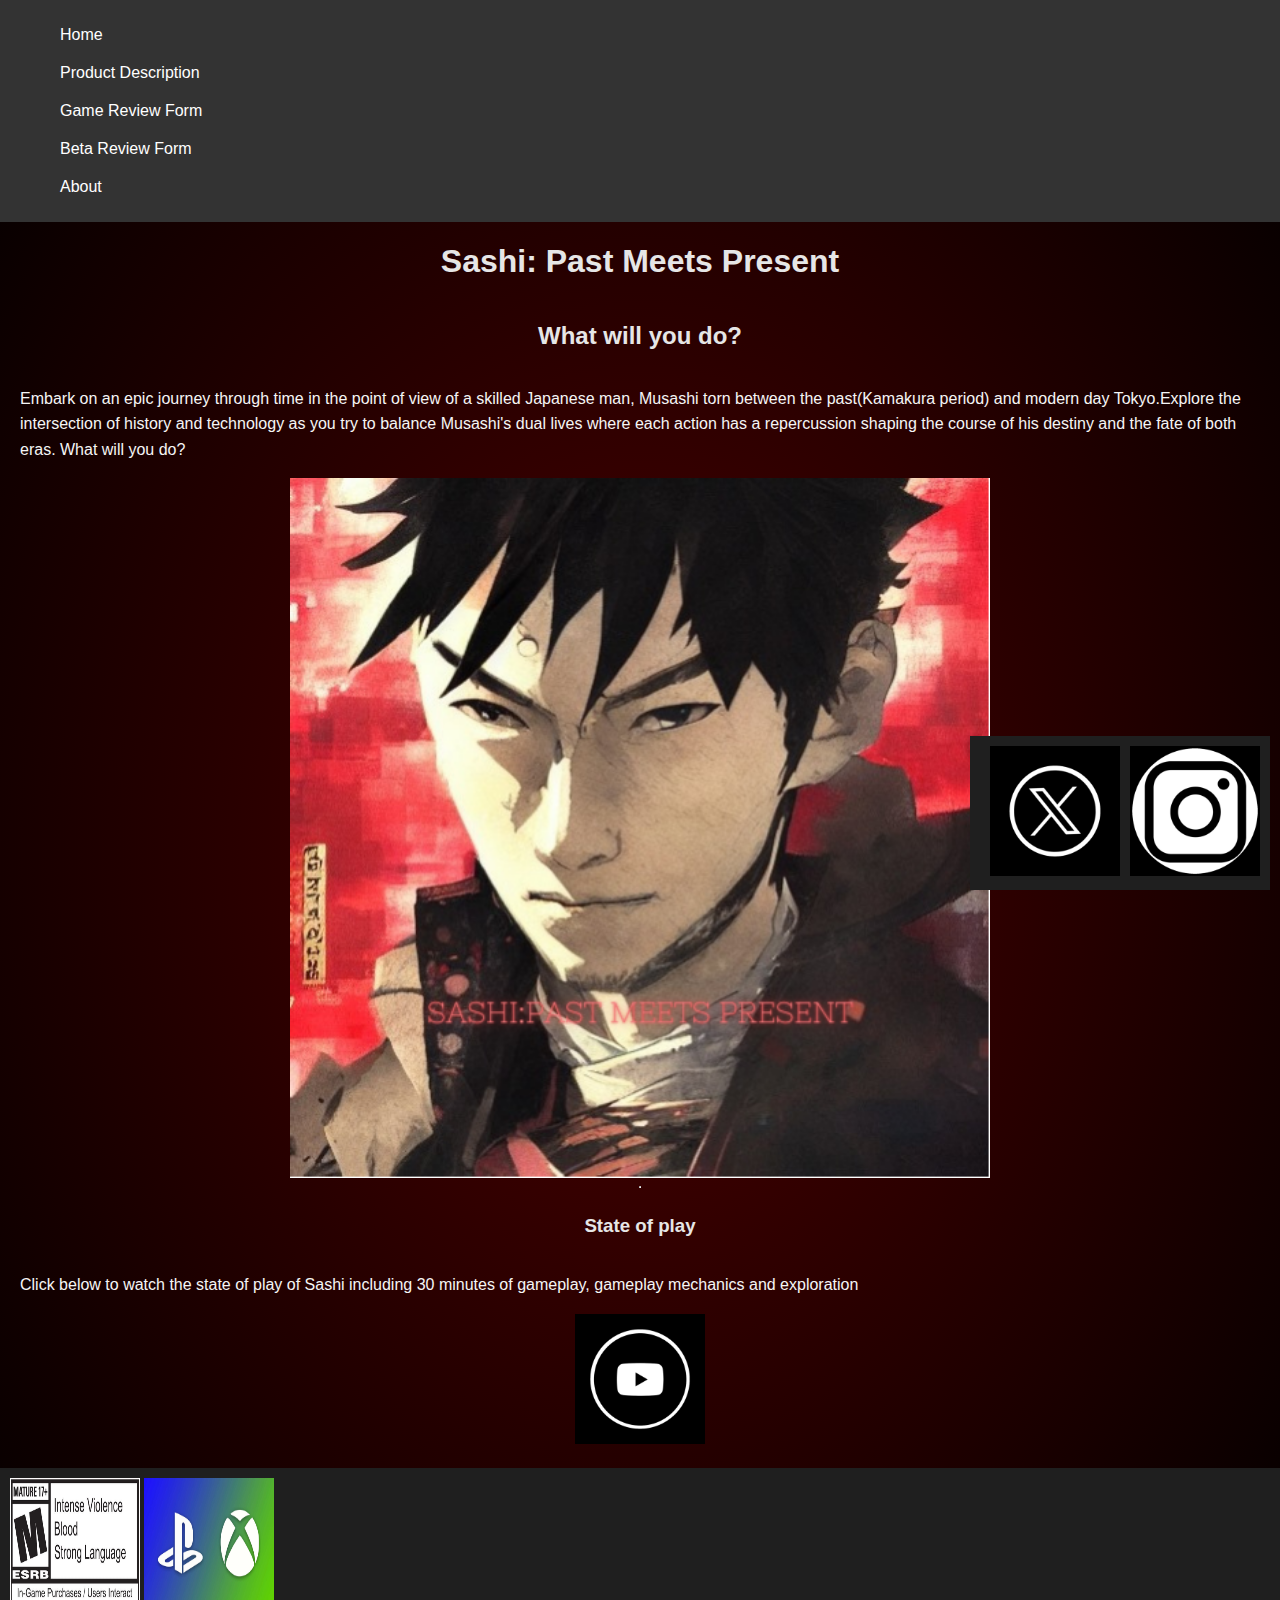
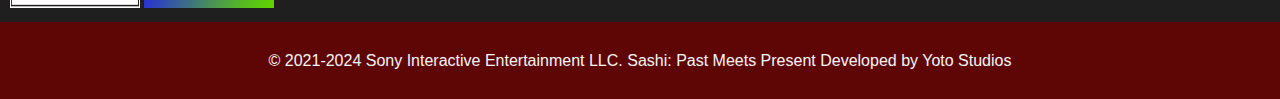
<file: Web Assignment/index.html>
<!DOCTYPE html>
<html lang="en">
<head>
    <meta charset="UTF-8">
    <meta name="viewport" content="width=device-width, initial-scale=1.0">
    <title>Ian Kiprono CIT-227-078/2022</title>
    <link rel="stylesheet" href="index.css">
</head>
<body>
    <nav>
        <ul>
            <li><a href="index.html">Home</a></li>
            <li><a href="product.html">Product Description</a></li>
            <li><a href="enquiry.html">Game Review Form</a></li>
            <li><a href="beta.html">Beta Review Form</a></li>
            <li><a href="about.html">About</a></li>
        </ul>
    </nav>

    <h1>Sashi: Past Meets Present</h1>
    <h2>What will you do?</h2>
    <p>Embark on an epic journey through time in the point of view of a skilled Japanese man, Musashi torn between the past(Kamakura period) and modern day Tokyo.Explore the intersection of history and technology as you try to balance Musashi's dual lives where each action has a repercussion shaping the course of his destiny and the fate of both eras. What will you do?</p>
    <div class="sashi">
        <img src="SASHIPAST MEETS PRESENT.png" height="700" width="700">
        </div>
    <hr>
    <h3>State of play</h3>
    <p>Click below to watch the state of play of Sashi including 30 minutes of gameplay, gameplay mechanics and exploration</p>
    <div class="rotate">
        <a href="">
            <img src="UTUBE.jpg" width="130" height="130">
        </a>
    </div>

    <div class="logo-container">
        <a href="http://">
            <img src="XI.jpg" width="130" height="130">
        </a>
        <a href="http://">
            <img src="GI.jpg" width="130" height="130">
        </a>
    </div>

    <div class="esrb-logo">
        <img src="ESRB.jpg" width="130" height="130">
        <img src="PSXbox.jpg" width="130" height="130">
    </div>

    <footer>
        <p>&copy; 2021-2024 Sony Interactive Entertainment LLC. Sashi: Past Meets Present Developed by Yoto Studios</p>
    </footer>
</body>
</html>
</file>
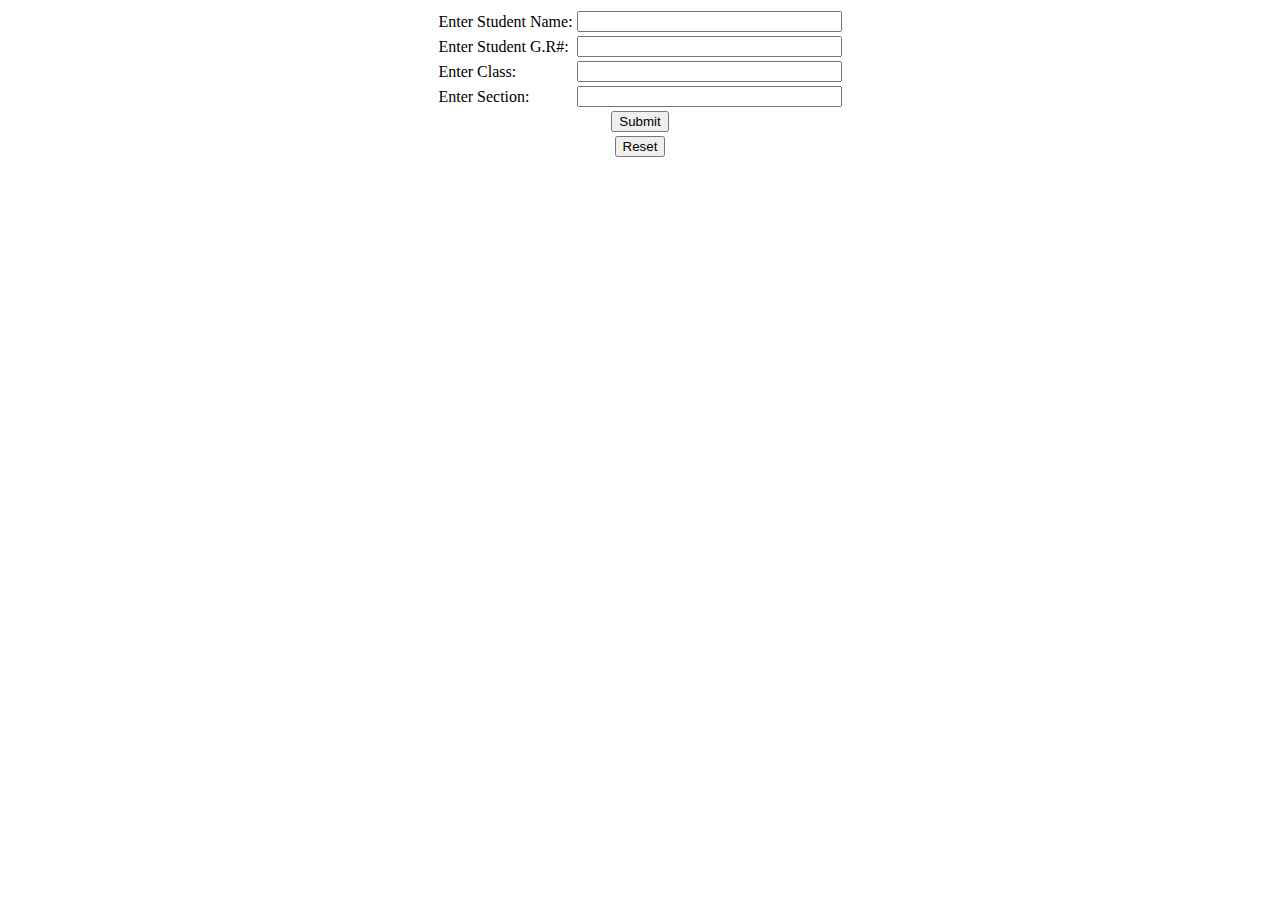
<file: PHP ASSIGNMENTS/Chapter4Q1Q2Q3GET.HTML>
<!DOCTYPE html>
<html lang="en">
<head>
    <meta charset="UTF-8">
    <meta name="viewport" content="width=device-width, initial-scale=1.0">
    <title>Form</title>
</head>
<body>
    <div align="center">
        <form action="CH41GET.php" method="get" target="_blank">
            <table>
                <tr>
                    <td><label for="name">Enter Student Name:</label></td>
                    <td><input type="text" id="name" name="name" size="30"></td>
                </tr>
                <tr>
                    <td><label for="gr">Enter Student G.R#:</label></td>
                    <td><input type="text" id="gr" name="gr" size="30"></td>
                </tr>
                <tr>
                    <td><label for="class">Enter Class:</label></td>
                    <td><input type="text" id="class" name="class" size="30"></td>
                </tr>
                <tr>
                    <td><label for="section">Enter Section:</label></td>
                    <td><input type="text" id="section" name="section" size="30"></td>
                </tr>
                <tr>
                    <td colspan="2" align="center">
                        <input type="submit" value="Submit">
                    </td>
                </tr>
                <tr>
                    <td colspan="2" align="center">
                        <input type="reset" value="Reset">
                    </td>
                </tr>
            </table>
        </form>
    </div>
</body>
</html>
</file>
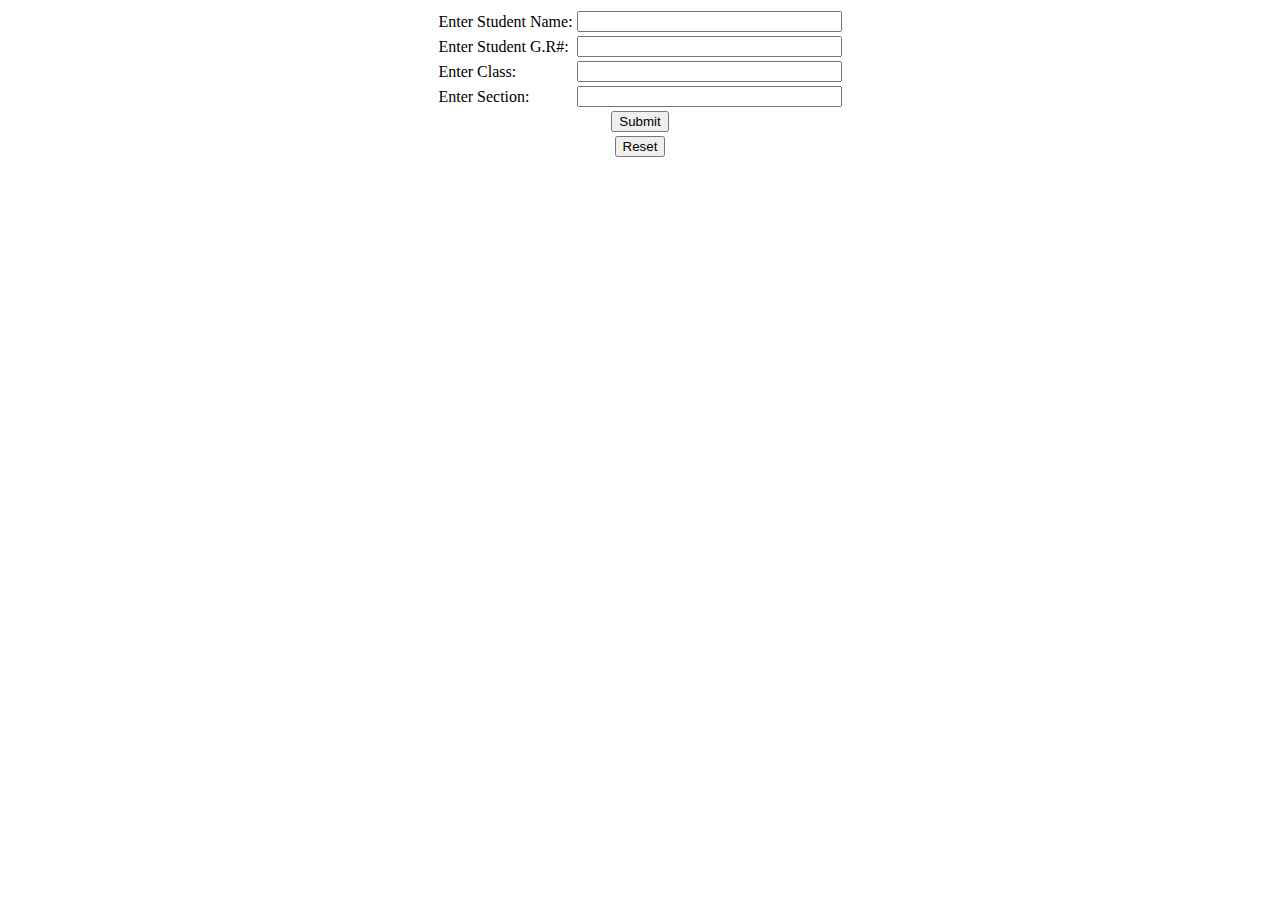
<file: PHP ASSIGNMENTS/Chapter4Q1Q2Q3POST.html>
<!DOCTYPE html>
<html lang="en">
<head>
    <meta charset="UTF-8">
    <meta name="viewport" content="width=device-width, initial-scale=1.0">
    <title>Form</title>
</head>
<body>
    <div align="center">
        <form action="CH41POST.php" method="post" target="_blank">
            <table>
                <tr>
                    <td><label for="name">Enter Student Name:</label></td>
                    <td><input type="text" id="name" name="name" size="30"></td>
                </tr>
                <tr>
                    <td><label for="gr">Enter Student G.R#:</label></td>
                    <td><input type="text" id="gr" name="gr" size="30"></td>
                </tr>
                <tr>
                    <td><label for="class">Enter Class:</label></td>
                    <td><input type="text" id="class" name="class" size="30"></td>
                </tr>
                <tr>
                    <td><label for="section">Enter Section:</label></td>
                    <td><input type="text" id="section" name="section" size="30"></td>
                </tr>
                <tr>
                    <td colspan="2" align="center">
                        <input type="submit" value="Submit">
                    </td>
                </tr>
                <tr>
                    <td colspan="2" align="center">
                        <input type="reset" value="Reset">
                    </td>
                </tr>
            </table>
        </form>
    </div>
</body>
</html>
</file>
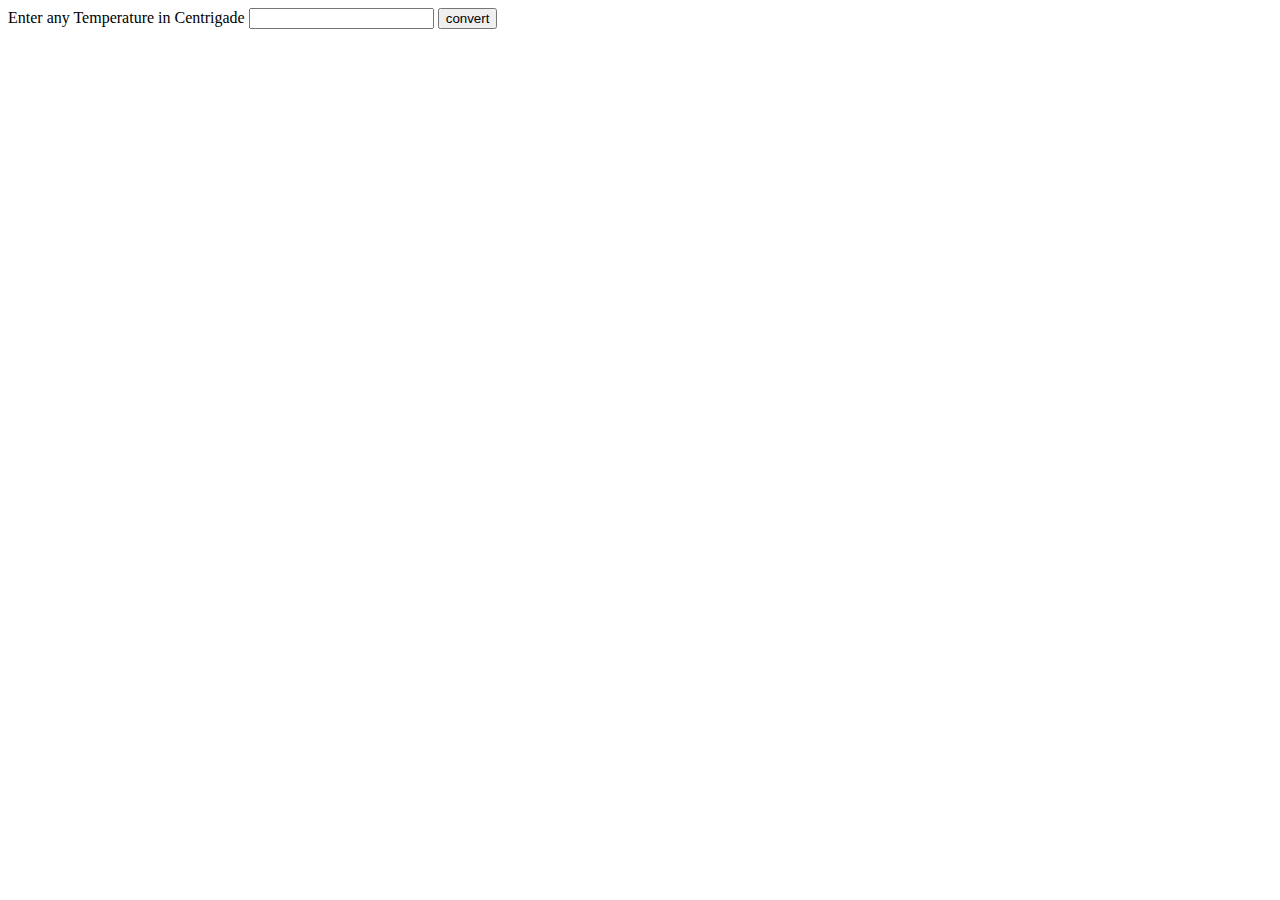
<file: PHP ASSIGNMENTS/Chapter5Q3.html>
<!DOCTYPE html>
<html lang="en">
<head>
    <meta charset="UTF-8">
    <meta name="viewport" content="width=device-width, initial-scale=1.0">
    <title>TEMPERATURE INPUT</title>
</head>
<body>
<form method="post">
    <label for="celcius">Enter any Temperature in Centrigade</label>
    <input type="number" name="celcius" id="celcius" size="20" required>
    <input type="submit" value="convert">
</form>
</body>
</html
</file>
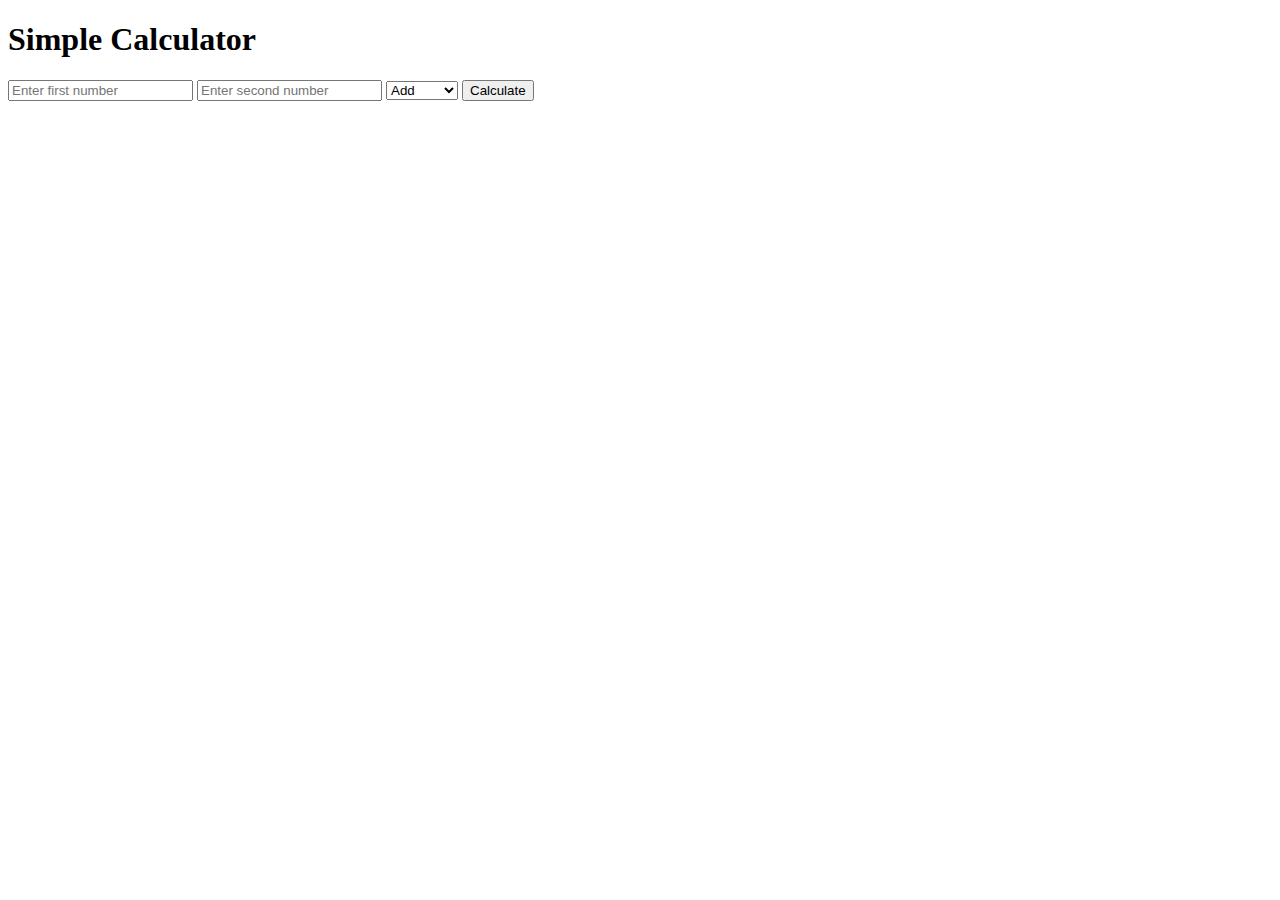
<file: PHP ASSIGNMENTS/Chapter6Q1.html>
<!DOCTYPE html>
<html lang="en">
<head>
    <meta charset="UTF-8">
    <meta name="viewport" content="width=device-width, initial-scale=1.0">
    <title>Simple Calculator</title>
</head>
<body>
    <h1>Simple Calculator</h1>
    <form method="post" action="Chapter6Q1.php">
        <input type="number" name="num1" placeholder="Enter first number" required>
        <input type="number" name="num2" placeholder="Enter second number" required>
        <select name="operation" required>
            <option value="add">Add</option>
            <option value="subtract">Subtract</option>
            <option value="multiply">Multiply</option>
            <option value="divide">Divide</option>
        </select>
        <button type="submit">Calculate</button>
    </form>
    </body>
    </html>
</file>
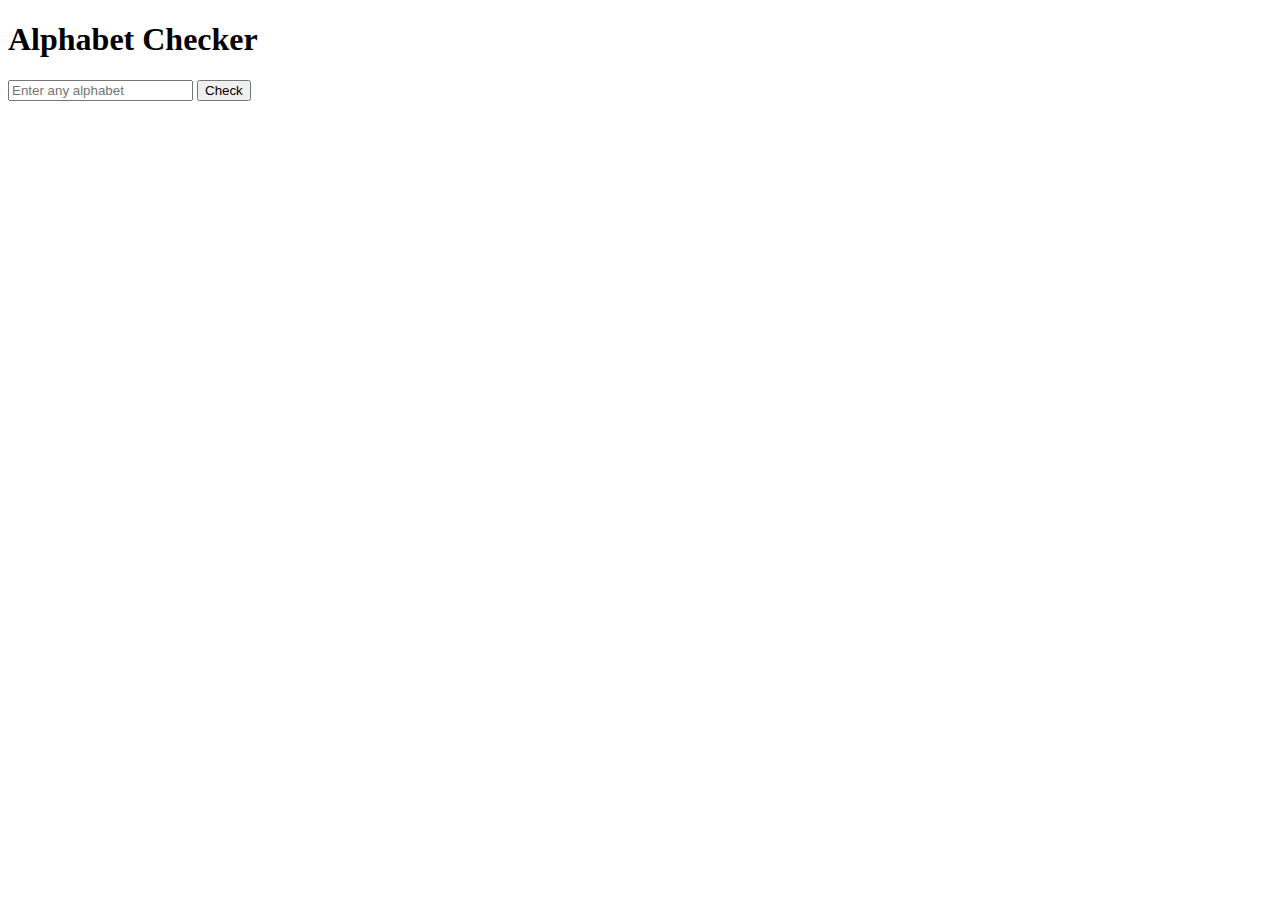
<file: PHP ASSIGNMENTS/Chapter6Q2.html>
<!DOCTYPE html>
<html lang="en">
<head>
    <meta charset="UTF-8">
    <meta name="viewport" content="width=device-width, initial-scale=1.0">
    <title>Simple Calculator</title>
</head>
<body>
    <h1>Alphabet Checker</h1>
    <form method="post" action="Chapter6Q2.php">
        <input type="text" name="alpha" placeholder="Enter any alphabet" required>
        
        <button type="submit">Check</button>

    </form>
    
    </body>
    </html>
</file>
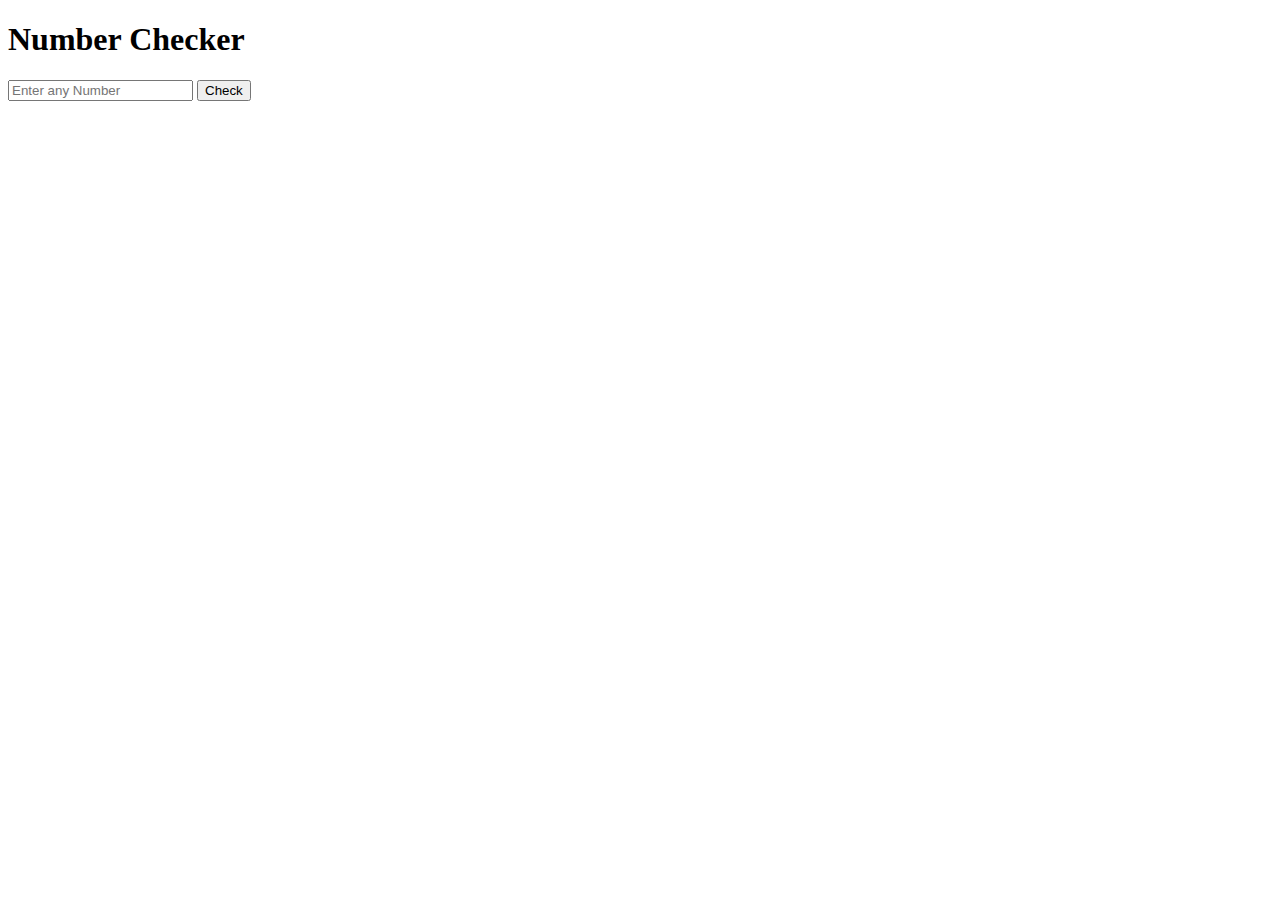
<file: PHP ASSIGNMENTS/Chapter6Q3.html>
<!DOCTYPE html>
<html lang="en">
<head>
    <meta charset="UTF-8">
    <meta name="viewport" content="width=device-width, initial-scale=1.0">
    <title>Simple Calculator</title>
</head>
<body>
    <h1>Number Checker</h1>
    <form method="post" action="Chapter6Q3.php">
        <input type="number" name="num" placeholder="Enter any Number" required>
        
        <button type="submit">Check</button>

    </form>
    
    </body>
    </html>
</file>
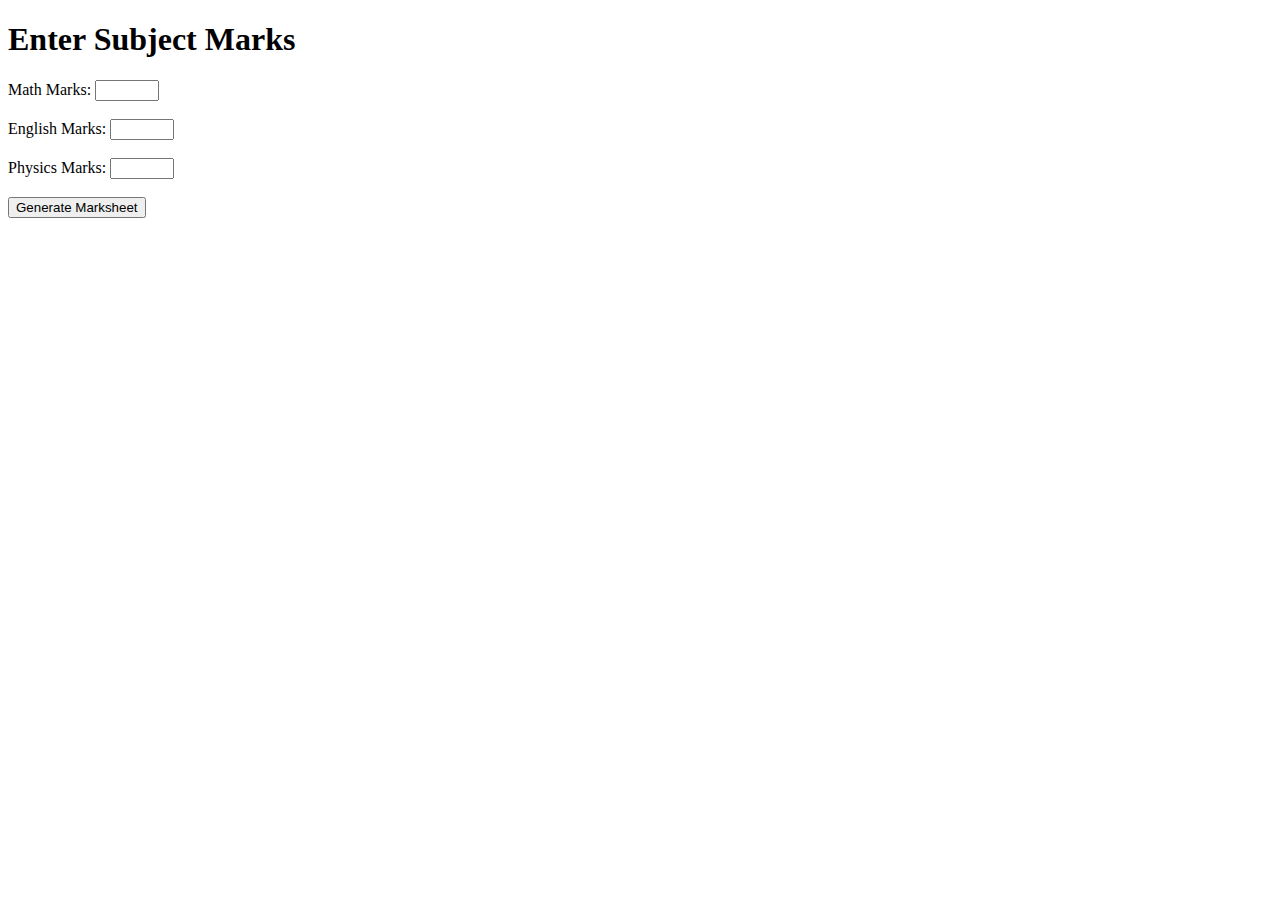
<file: PHP ASSIGNMENTS/Chapter6Q4.html>
<!DOCTYPE html>
<html lang="en">
<head>
    <meta charset="UTF-8">
    <meta name="viewport" content="width=device-width, initial-scale=1.0">
    <title>Student Marksheet</title>
</head>
<body>
    <h1>Enter Subject Marks</h1>

 
    <form action="Chapter6Q4.php" method="post">
        <label for="math">Math Marks:</label>
        <input type="number" name="math" id="math" min="0" max="100" required><br><br>

        <label for="english">English Marks:</label>
        <input type="number" name="english" id="english" min="0" max="100" required><br><br>

        <label for="physics">Physics Marks:</label>
        <input type="number" name="physics" id="physics" min="0" max="100" required><br><br>

        <button type="submit">Generate Marksheet</button>
    </form>
</body>
</html>
</file>
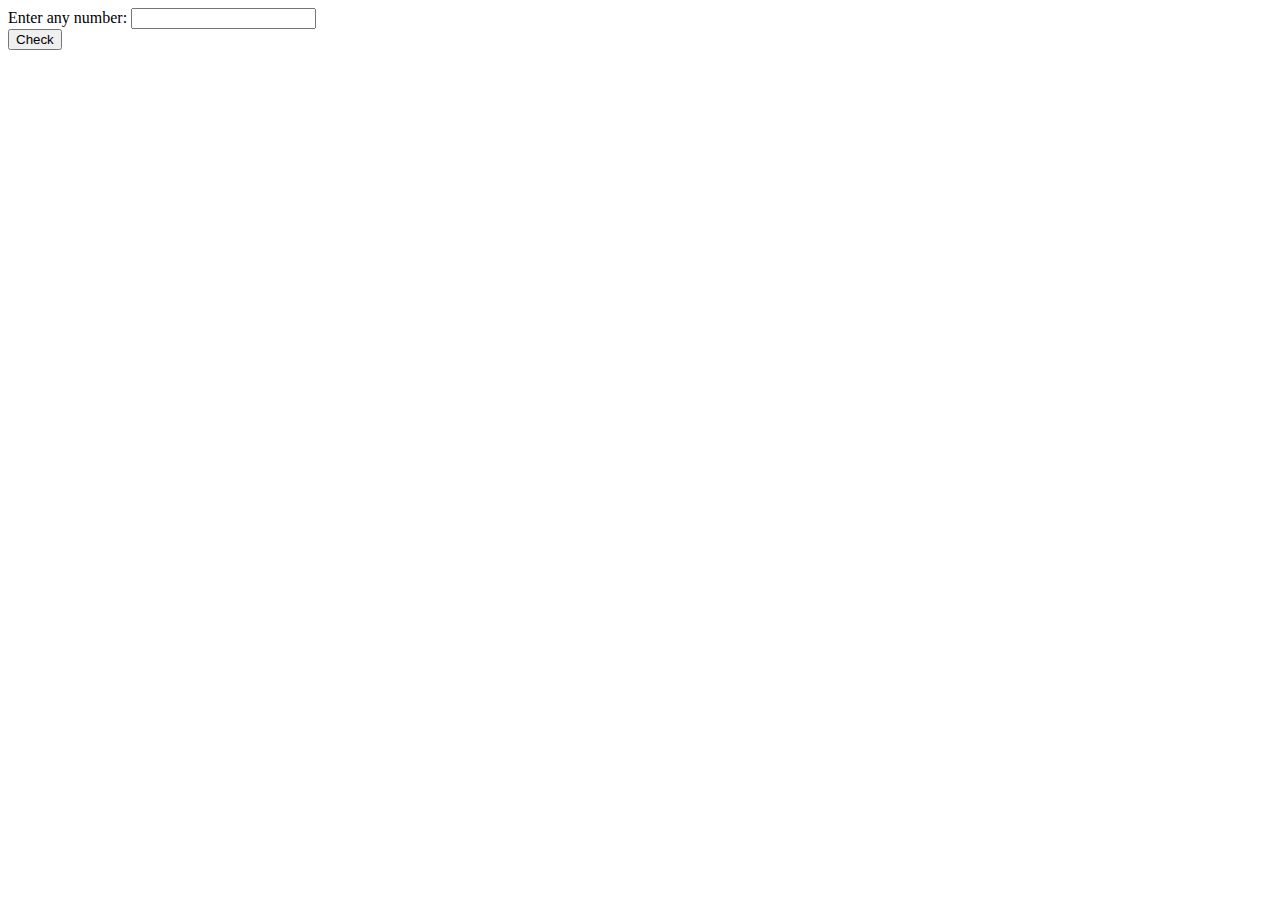
<file: PHP ASSIGNMENTS/Chapter6Q5.html>
<!DOCTYPE html>
<html lang="en">
<head>
    <meta charset="UTF-8">
    <meta name="viewport" content="width=device-width, initial-scale=1.0">
    <title>NUMBERS</title>
</head>
<body>
   

 
    <form action="Chapter6Q5.php" method="post">
        <label for="num">Enter any number:</label>
        <input type="number" name="num" id="num" required><br>

        <button type="submit">Check</button>
    </form>
</body>
</html>
</file>
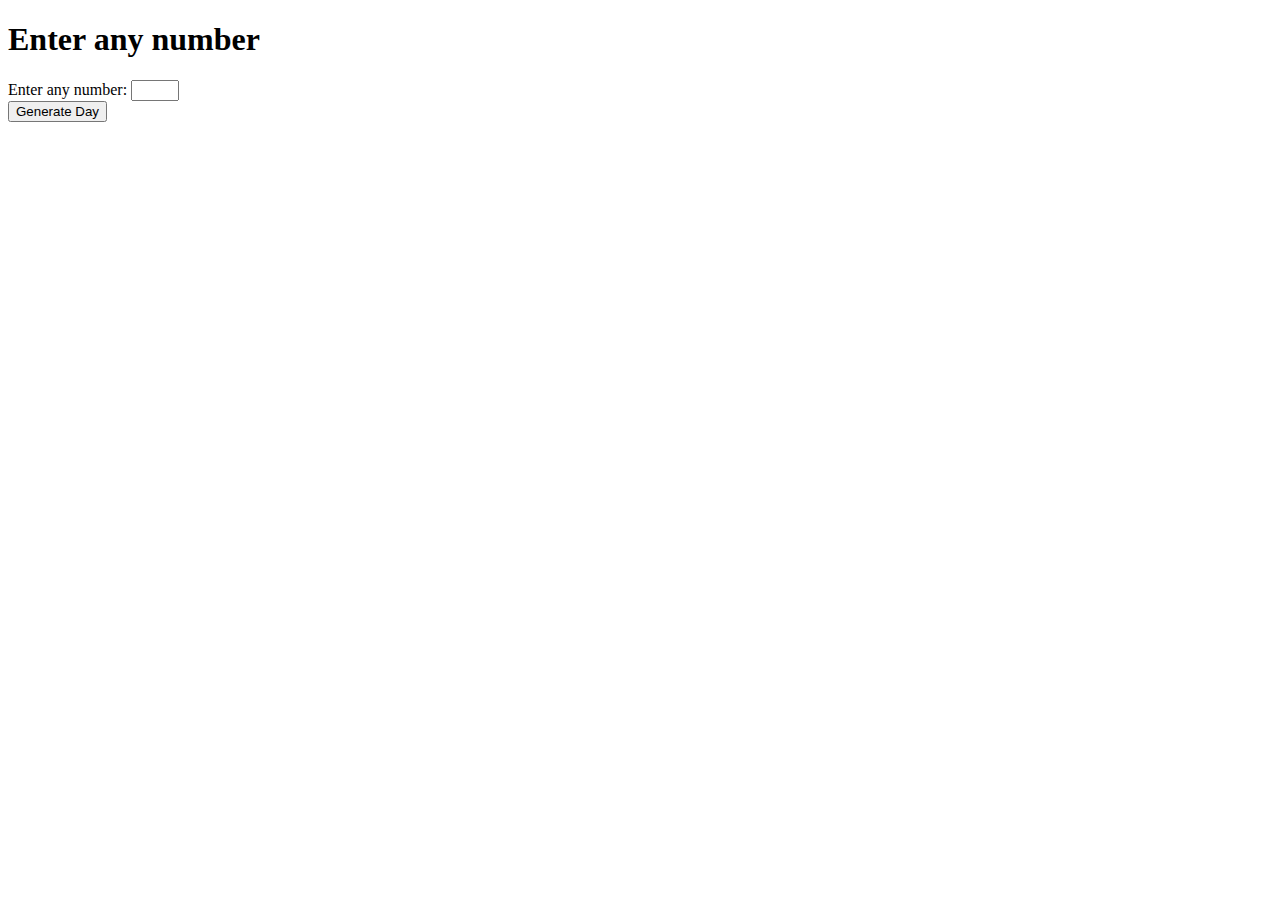
<file: PHP ASSIGNMENTS/Chapter6Q7.html>
<!DOCTYPE html>
<html lang="en">
<head>
    <meta charset="UTF-8">
    <meta name="viewport" content="width=device-width, initial-scale=1.0">
    <title>Student Marksheet</title>
</head>
<body>
    <h1>Enter any number</h1>

 
    <form action="Chapter6Q7.php" method="post">
        <label for="math">Enter any number:</label>
        <input type="number" name="num" id="num" min="0" max="7" required><br>

        <button type="submit">Generate Day</button>
    </form>
</body>
</html>
</file>
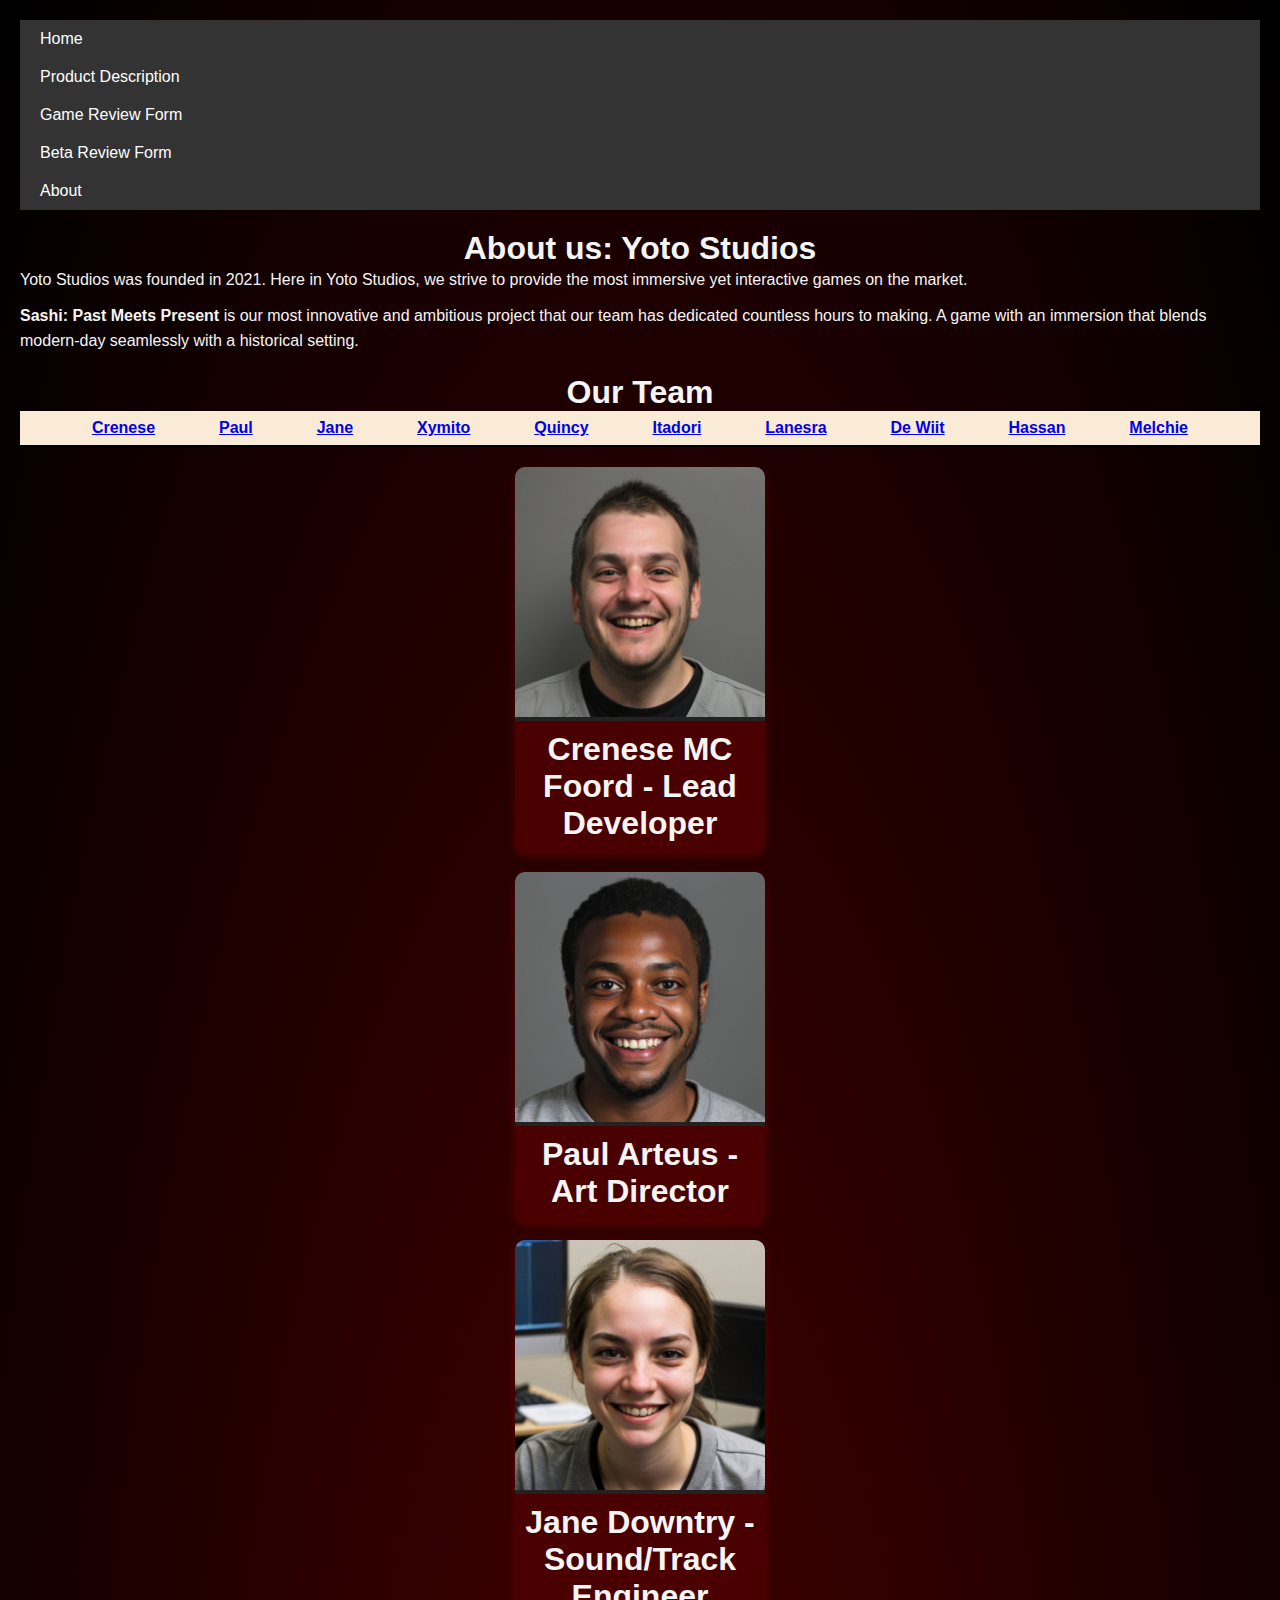
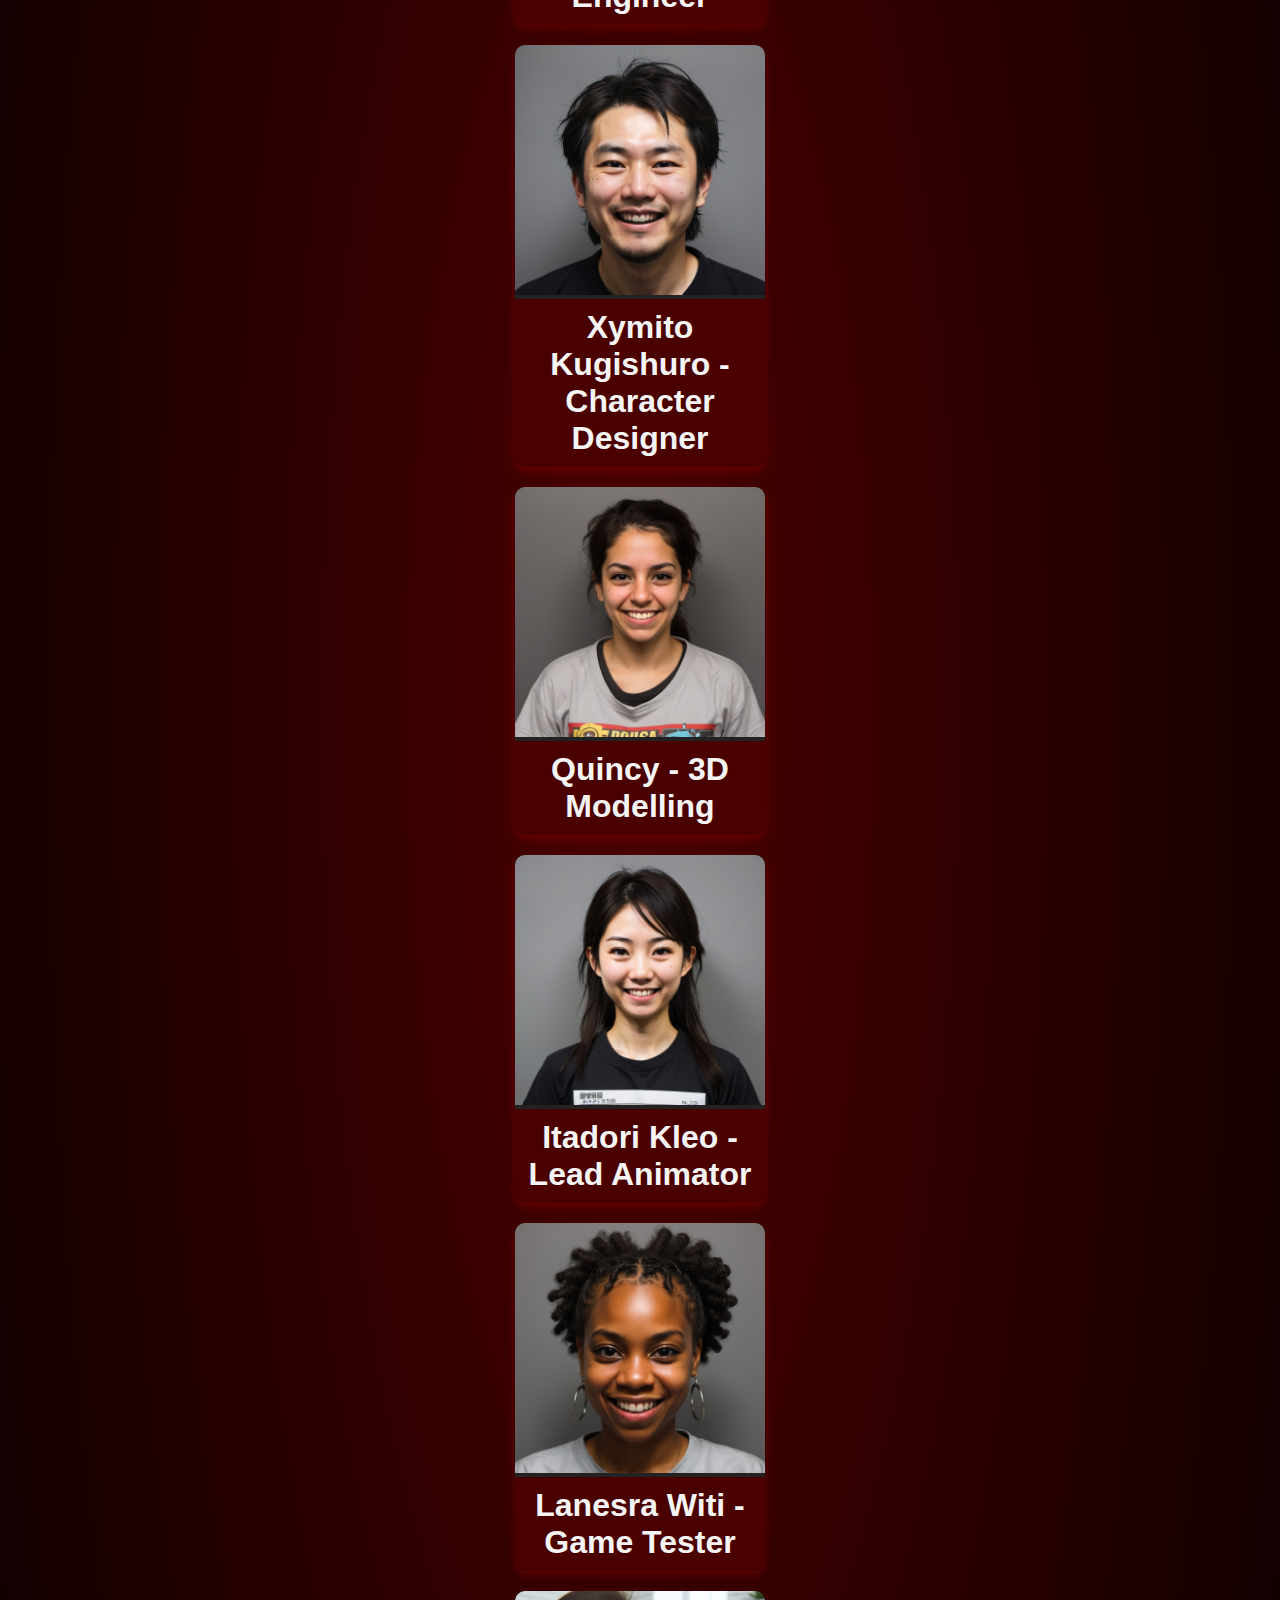
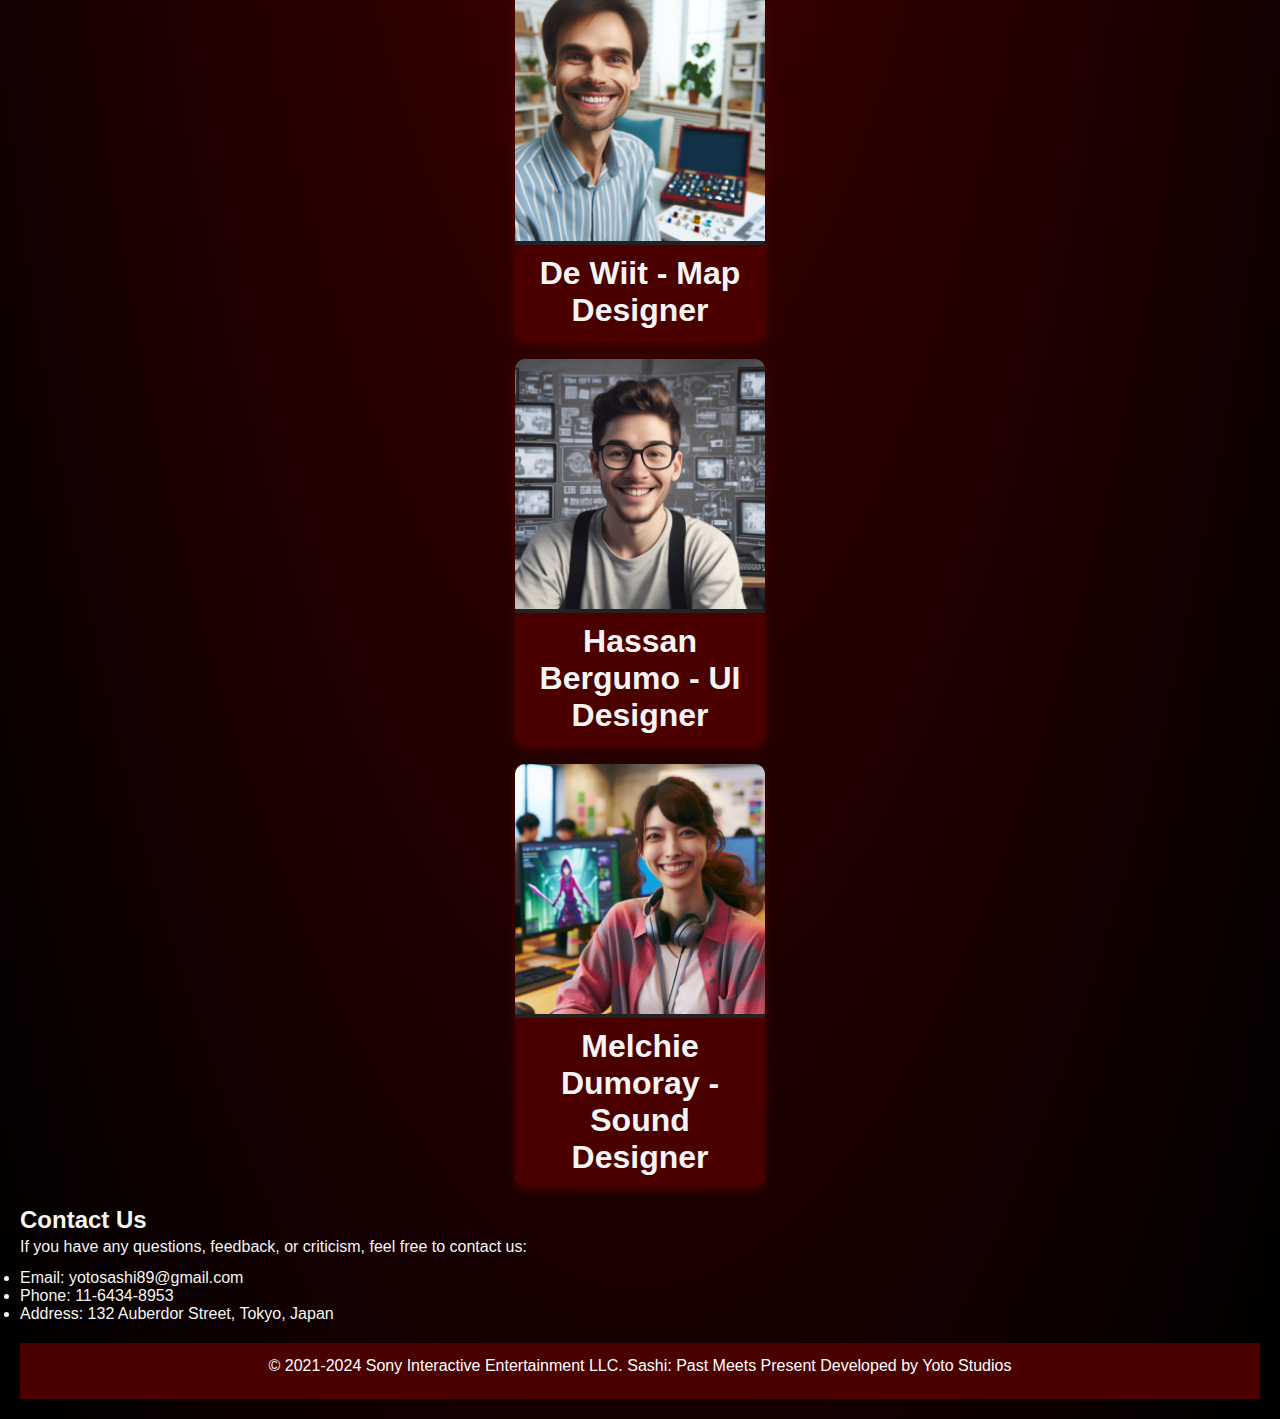
<file: Web Assignment/about.html>
<!DOCTYPE html>
<html lang="en">
<head>
    <meta charset="UTF-8">
    <meta name="viewport" content="width=device-width, initial-scale=1.0">
    <title>About Us: Yoto Studios</title>
    <link rel="stylesheet" href="about.css">
</head>
<body>
    <nav>
        <ul>
            <li><a href="index.html">Home</a></li>
            <li><a href="product.html">Product Description</a></li>
            <li><a href="enquiry.html">Game Review Form</a></li>
            <li><a href="beta.html">Beta Review Form</a></li>
            <li><a href="about.html">About</a></li>
        </ul>
    </nav>

    <h1>About us: Yoto Studios</h1>
    <p>Yoto Studios was founded in 2021. Here in Yoto Studios, we strive to provide the most immersive yet interactive games on the market.</p>
    <p><strong>Sashi: Past Meets Present</strong> is our most innovative and ambitious project that our team has dedicated countless hours to making. A game with an immersion that blends modern-day seamlessly with a historical setting.</p>

    <h1>Our Team</h1>
    <h4>
        <a href="#profile1">Crenese</a>
        <a href="#profile2">Paul</a>
        <a href="#profile3">Jane</a>
        <a href="#profile4">Xymito</a>
        <a href="#profile5">Quincy</a>
        <a href="#profile6">Itadori</a>
        <a href="#profile7">Lanesra</a>
        <a href="#profile8">De Wiit</a>
        <a href="#profile9">Hassan</a>
        <a href="#profile10">Melchie</a>
    </h4>

    <main>
        <article class="card" id="profile1">
            <figure>
                <img src="1.jpg" alt="Crenese MC Foord">
                <figcaption>Crenese MC Foord - Lead Developer</figcaption>
            </figure>
        </article>
        <article class="card" id="profile2">
            <figure>
                <img src="3.jpg" alt="Paul Arteus">
                <figcaption>Paul Arteus - Art Director</figcaption>
            </figure>
        </article>
        <article class="card" id="profile3">
            <figure>
                <img src="6.jpg" alt="Jane Downtry">
                <figcaption>Jane Downtry - Sound/Track Engineer</figcaption>
            </figure>
        </article>
        <article class="card" id="profile4">
            <figure>
                <img src="2.jpg" alt="Xymito Kugishuro">
                <figcaption>Xymito Kugishuro - Character Designer</figcaption>
            </figure>
        </article>
        <article class="card" id="profile5">
            <figure>
                <img src="4.jpg" alt="Quincy">
                <figcaption>Quincy - 3D Modelling</figcaption>
            </figure>
        </article>
        <article class="card" id="profile6">
            <figure>
                <img src="7.jpg" alt="Itadori Kleo">
                <figcaption>Itadori Kleo - Lead Animator</figcaption>
            </figure>
        </article>
        <article class="card" id="profile7">
            <figure>
                <img src="5.jpg" alt="Lanesra Witi">
                <figcaption>Lanesra Witi - Game Tester</figcaption>
            </figure>
        </article>
        <article class="card" id="profile8">
            <figure>
                <img src="10.png" alt="De Wiit">
                <figcaption>De Wiit - Map Designer</figcaption>
            </figure>
        </article>
        <article class="card" id="profile9">
            <figure>
                <img src="8.png" alt="Hassan Bergumo">
                <figcaption>Hassan Bergumo - UI Designer</figcaption>
            </figure>
        </article>
        <article class="card" id="profile10">
            <figure>
                <img src="9.png" alt="Melchie Dumoray">
                <figcaption>Melchie Dumoray - Sound Designer</figcaption>
            </figure>
        </article>
    </main>

    <h2>Contact Us</h2>
    <p>If you have any questions, feedback, or criticism, feel free to contact us:</p>
    <ul>
        <li>Email: yotosashi89@gmail.com</li>
        <li>Phone: 11-6434-8953</li>
        <li>Address: 132 Auberdor Street, Tokyo, Japan</li>
    </ul>

    <footer>
        <p>&copy; 2021-2024 Sony Interactive Entertainment LLC. Sashi: Past Meets Present Developed by Yoto Studios</p>
    </footer>
</body>
</html>
</file>
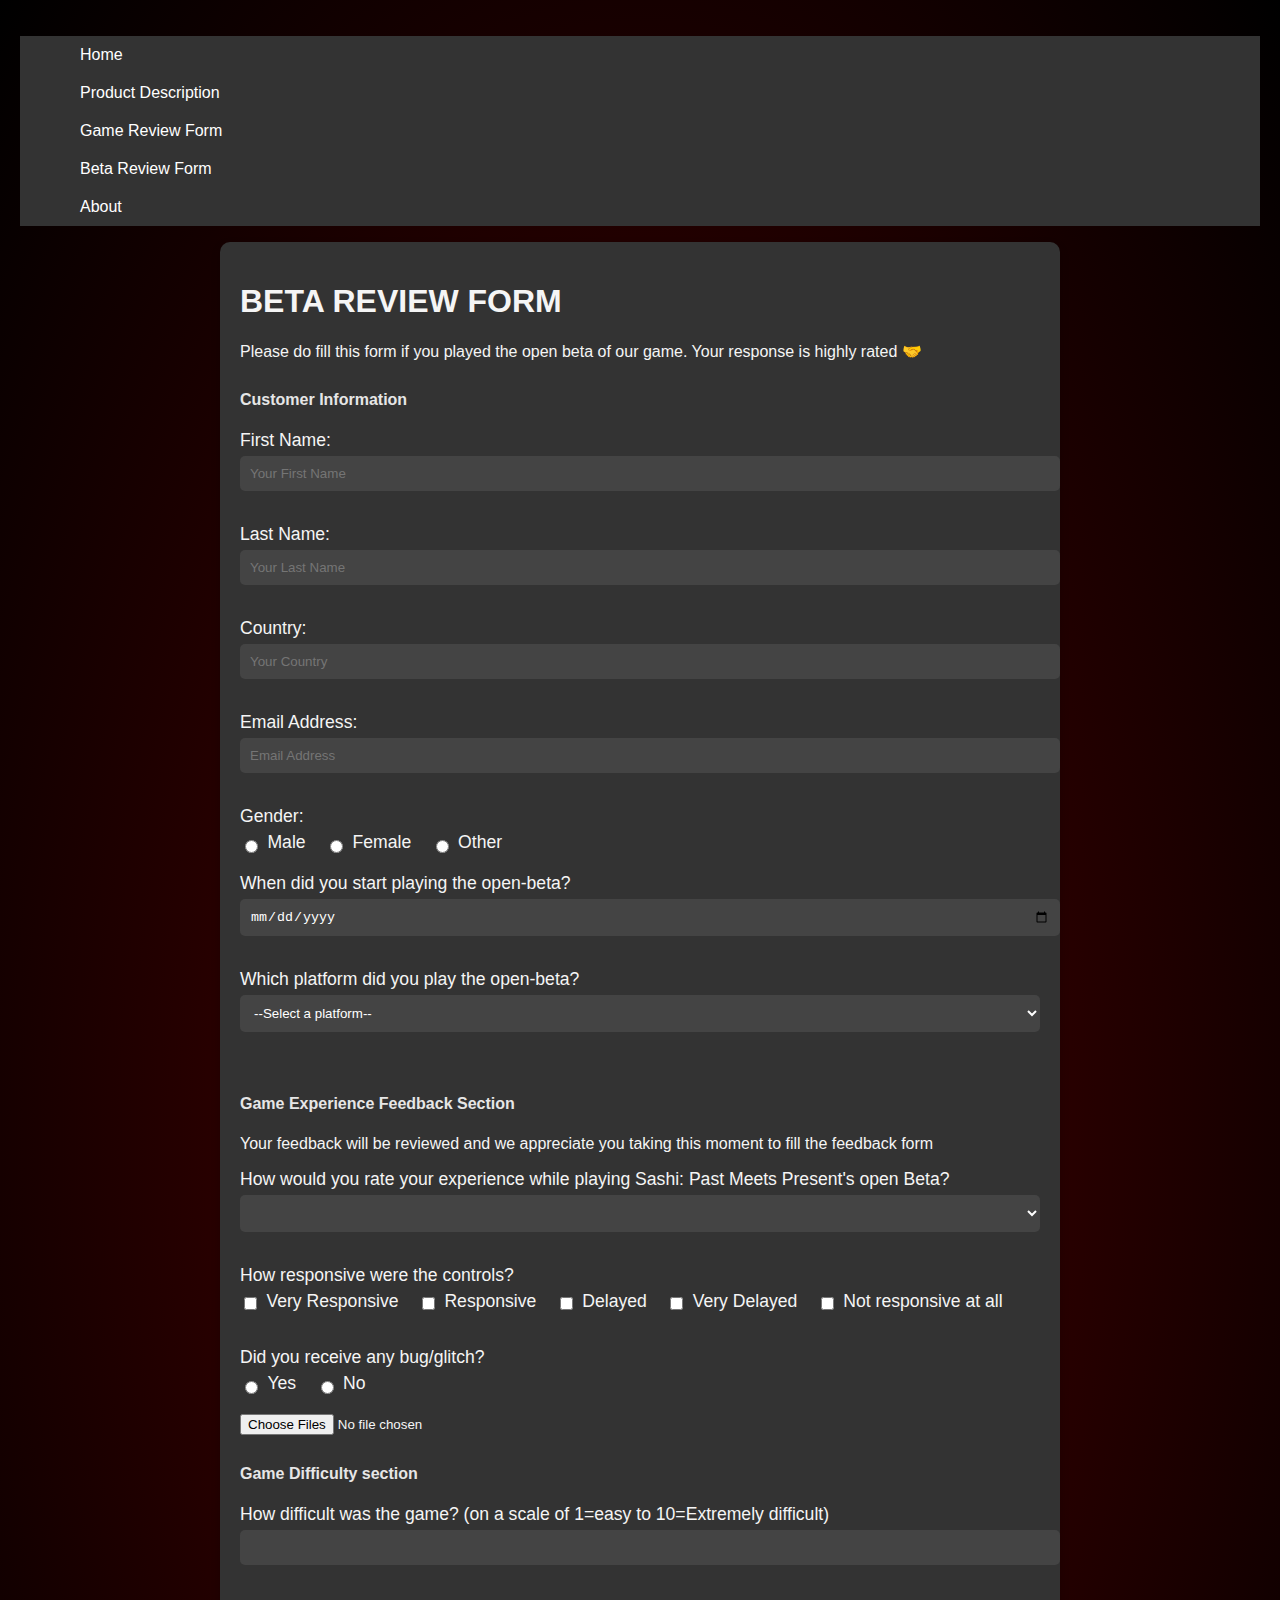
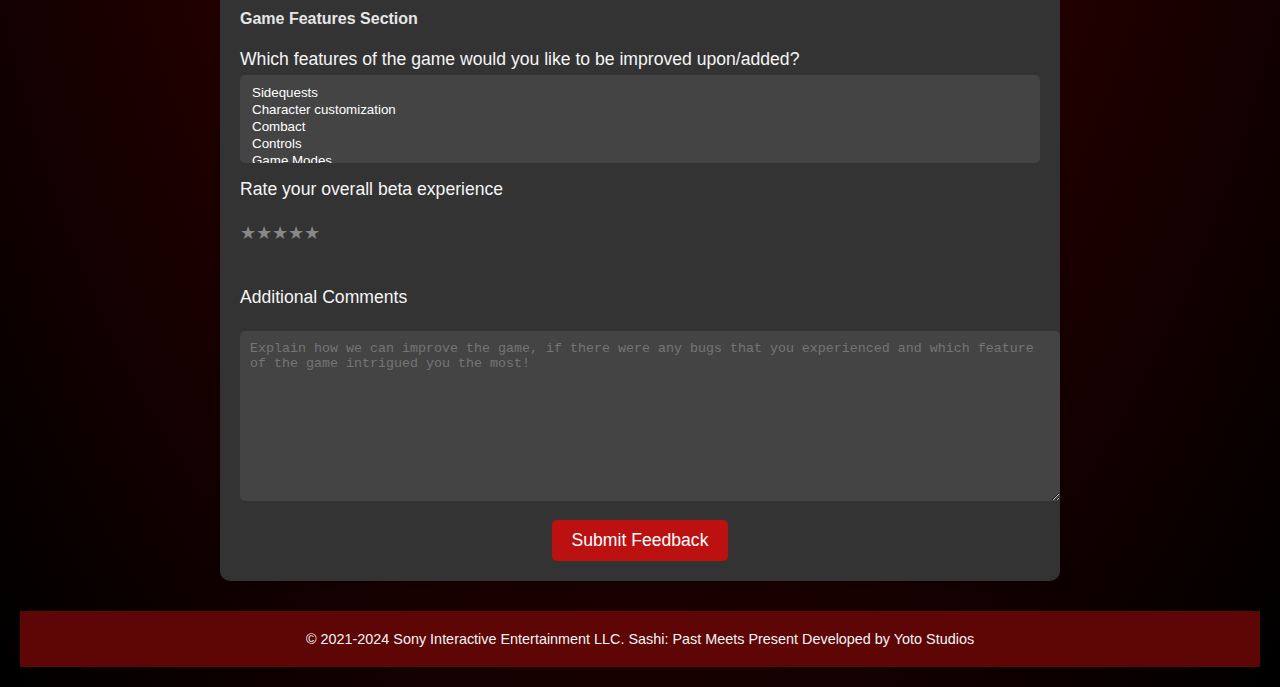
<file: Web Assignment/beta.html>
<!DOCTYPE html>
<html lang="en">
<head>
    <meta charset="UTF-8">
    <meta name="viewport" content="width=device-width, initial-scale=1.0">
    <title>Open Beta Response Form</title>
    <link rel="stylesheet" href="beta.css">
</head>
<body>
    <nav>
        <ul>
            <li><a href="index.html">Home</a></li>
            <li><a href="product.html">Product Description</a></li>
            <li><a href="enquiry.html">Game Review Form</a></li>
            <li><a href="beta.html">Beta Review Form</a></li>
            <li><a href="about.html">About</a></li>
        </ul>
    </nav>
    <form action="#" method="POST">
        <h1>BETA REVIEW FORM</h1>
        <p>Please do fill this form if you played the open beta of our game. Your response is highly rated &#x1F91D</p>
        <h4>Customer Information</h4>
        
        <div>
            <label for="firstName">First Name:</label>
            <input type="text" id="firstName" name="firstName" placeholder="Your First Name">
            <br><br>
        
            <label for="lastName">Last Name:</label>
            <input type="text" id="lastName" name="lastName" placeholder="Your Last Name">
            <br><br>

            <label for="country">Country:</label>
            <input type="text" id="country" name="country" placeholder="Your Country">
            <br><br>
            
            <label for="email">Email Address:</label>
            <input type="email" id="email" name="email" placeholder="Email Address">
            <br><br>
        
            <div class="input-group">
                <label>Gender:</label>
                <div class="radio-group">
                    <input type="radio" id="male" name="gender" value="male">
                    <label for="male">Male</label>
                    <input type="radio" id="female" name="gender" value="female">
                    <label for="female">Female</label>
                    <input type="radio" id="other" name="gender" value="other">
                    <label for="other">Other</label>
                </div>
            </div>

            <label for="date">When did you start playing the open-beta?</label>
            <input type="date" id="date" name="dob" min="2024-08-01" max="2024-09-30">
            <br><br>

            <label for="dropList">Which platform did you play the open-beta?</label>
            <select id="dropList" name="platform">
                <option value="">--Select a platform--</option> 
                <option value="pc">PC</option>
                <option value="xbox">Xbox</option>
                <option value="playstation">PlayStation</option>
                <option value="nintendo">Nintendo Switch</option>
            </select>
            <br><br>
            
            <h4>Game Experience Feedback Section</h4>
            <p>Your feedback will be reviewed and we appreciate you taking this moment to fill the feedback form</p>
            
            <label for="feedback">How would you rate your experience while playing Sashi: Past Meets Present's open Beta?</label>
            <select>
                <option value="empty"></option>
                <option value="one">Horrid Experience</option>
                <option value="two">Bad Experience</option>
                <option value="three">Neutral Experience</option>
                <option value="four">Good Experience</option>
                <option value="five">The Best Experience</option>
            </select>
            <br><br>
            
            <div class="input-group">
                <label>How responsive were the controls?</label>
                <div class="checkbox-group">
                    <input type="checkbox" id="veryResponsive" name="controll" value="Very Responsive" onclick="onlyOne(this)">
                    <label for="veryResponsive">Very Responsive</label>
                    
                    <input type="checkbox" id="responsive" name="controll" value="Responsive" onclick="onlyOne(this)">
                    <label for="responsive">Responsive</label>
                    
                    <input type="checkbox" id="delayed" name="controll" value="Delayed" onclick="onlyOne(this)">
                    <label for="delayed">Delayed</label>
                    
                    <input type="checkbox" id="veryDelayed" name="controll" value="Very Delayed" onclick="onlyOne(this)">
                    <label for="veryDelayed">Very Delayed</label>
                    
                    <input type="checkbox" id="notResponsive" name="controll" value="Not responsive at all" onclick="onlyOne(this)">
                    <label for="notResponsive">Not responsive at all</label>
                </div>
            </div>

            <script>
            function onlyOne(checkbox) {
                var checkboxes = document.getElementsByName('controll'); // select all elements with the name 'controll' and stores it in the variable checkbox
                checkboxes.forEach((item) => {
                    if (item !== checkbox) item.checked = false;
                });
            }
            </script>

            <div class="input-group">
                <label>Did you receive any bug/glitch?</label>
                <div class="radio-group">
                    <input type="radio" id="si" name="bug" value="yes">
                    <label for="si">Yes</label>
                
                    <input type="radio" id="naah" name="bug" value="no">
                    <label for="naah">No</label>
                </div>
            </div>
        
            <label for="imagePicker" id="fileLabel" style="display: none;">If you have an image of the bug/glitch, attach it here:</label>
            <input type="file" id="imagePicker" name="imagePicker" accept="image/*" multiple>
        
            <script>
                
                const yesRadio = document.getElementById('si');
                const noRadio = document.getElementById('naah');
                const imagePicker = document.getElementById('imagePicker');
                const fileLabel = document.getElementById('fileLabel');
        
                
                function toggleFilePicker() {
                    if (yesRadio.checked) {
                        imagePicker.style.display = 'block'; // Show the file input
                        fileLabel.style.display = 'block'; 
                    } else {
                        imagePicker.style.display = 'none'; // Hide the file input
                        fileLabel.style.display = 'none';
                    }
                }
        
                // Event listeners for the radio buttons
                yesRadio.addEventListener('change', toggleFilePicker); //'change' is more appropriate for radio buttons than 'click', it waits for the change of state of the radio buttons, upn detection of change its calls the toggleFilePicker function
                noRadio.addEventListener('change', toggleFilePicker);
            </script>

            <h4>Game Difficulty section</h4>

           <!-- Combo box incoming!!!!!!!!! -->

            <label for="gameDifficultyInput">How difficult was the game? (on a scale of 1=easy to 10=Extremely difficult)</label>
            <input id="gameDifficultyInput" list="gameDifficulty" name="gameDifficulty">
            <datalist id="gameDifficulty">
                <option value="">Please select</option>
                <option value="1">1 (Easy)</option>
                <option value="2">2</option>
                <option value="3">3</option>
                <option value="4">4</option>
                <option value="5">5 (Moderate)</option>
                <option value="6">6</option>
                <option value="7">7</option>
                <option value="8">8</option>
                <option value="9">9</option>
                <option value="10">10 (Extremely difficult)</option>
            </datalist>

            <h4>Game Features Section</h4>
            <label for="gameFeats">Which features of the game would you like to be improved upon/added?</label>
                <select id="gameFeats" name="gameFeats" multiple>
                    <option value="Sidequests">Sidequests</option>
                    <option value="Character customization">Character customization</option>
                    <option value="Combact">Combact</option>
                    <option value="controls">Controls</option>
                    <option value="Game Modes">Game Modes</option>
                    <option value="Coop">Coop</option>
                    <option value="DLCs">Future DLCS</option>
                    <option value="Menu UI design">Menu UI design</option>
                    <option value="Trophies">Trophy Collection</option>
                    
                </select> <br>
            <label for="overalls">Rate your overall beta experience </label> <br>

            <div class="star-rating">
                <input type="radio" id="5-stars" name="rating" value="5">
                <label for="5-stars" class="star">&#9733;</label>
    
                <input type="radio" id="4-stars" name="rating" value="4">
                <label for="4-stars" class="star">&#9733;</label>
    
                <input type="radio" id="3-stars" name="rating" value="3">
                <label for="3-stars" class="star">&#9733;</label>
    
                <input type="radio" id="2-stars" name="rating" value="2">
                <label for="2-stars" class="star">&#9733;</label>
    
                <input type="radio" id="1-star" name="rating" value="1">
                <label for="1-star" class="star">&#9733;</label>
            </div>
            <br><br>
            <label for="additional">Additional Comments</label><br>
            <textarea id="expl" name="expl" placeholder="Explain how we can improve the game, if there were any bugs that you experienced and which feature of the game intrigued you the most!" rows="10" cols="60"></textarea>
            
        </div>

        <!-- Center the submit button -->
         <div style="text-align: center;">
        <button type="submit">Submit Feedback</button>
    </div>
    </form>
    <footer>
        <p>&copy; 2021-2024 Sony Interactive Entertainment LLC. Sashi: Past Meets Present Developed by Yoto Studios</p>
    </footer>
</body>
</html>
</file>
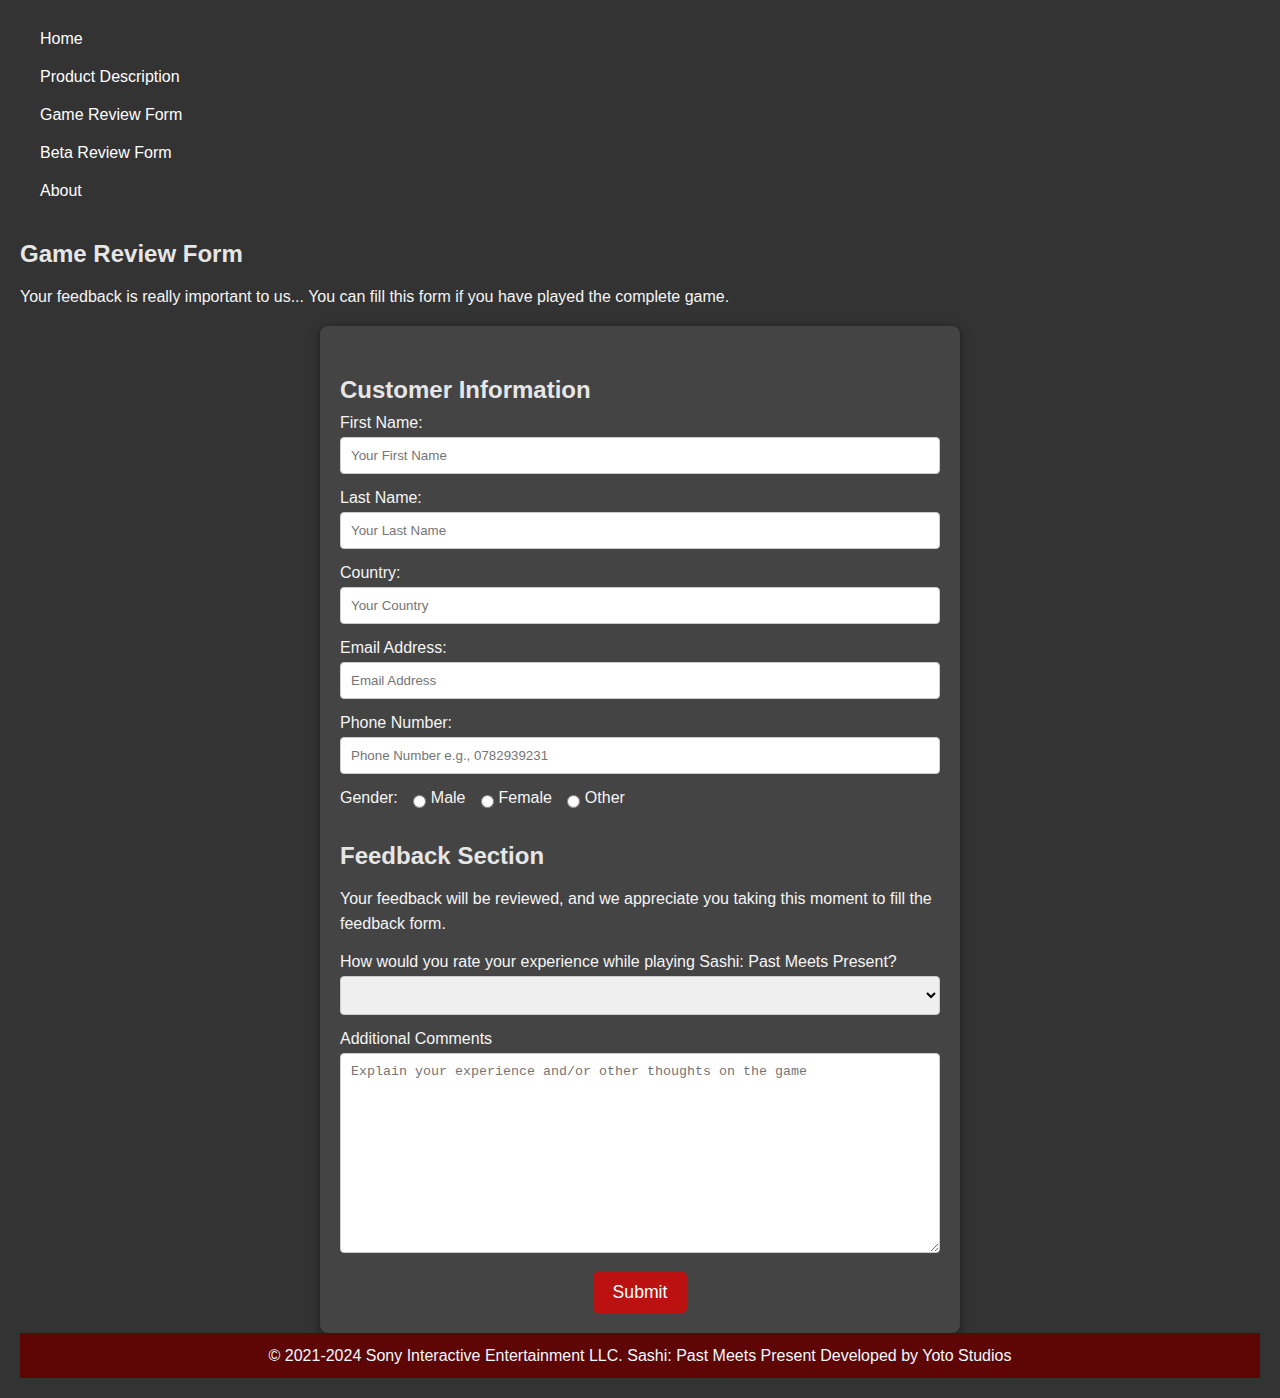
<file: Web Assignment/enquiry.html>
<!DOCTYPE html>
<html lang="en">
<head>
    <meta charset="UTF-8">
    <meta name="viewport" content="width=device-width, initial-scale=1.0">
    <title>CIT-227-078/2022 Ian Kiprono</title>
    <style>
        body {
            font-family: Arial, sans-serif;
            background-color: #333333;
            color: #f5f5f5;
            margin: 0;
            padding: 20px;
            box-sizing: border-box;
        }

        h2 {
            margin-bottom: 10px;
        }

        label {
            display: block;
            margin-bottom: 5px;
        }

        .form-section {
            max-width: 600px;
            margin: 0 auto;
            padding: 20px;
            background-color: #444;
            border-radius: 8px;
            box-shadow: 0 2px 10px rgba(0, 0, 0, 0.5);
        }

        input[type="text"],
        input[type="email"],
        input[type="tel"],
        select,
        textarea {
            width: 100%;
            padding: 10px;
            margin-bottom: 15px;
            border: 1px solid #ccc;
            border-radius: 4px;
            box-sizing: border-box;
        }

        .gender {
            display: flex;
            align-items: center;
            margin-bottom: 15px;
        }

        .gender label {
            margin-right: 10px;
        }

        .gender input[type="radio"] {
            margin-right: 5px;
        }

        textarea {
            resize: vertical;
        }

        button {
            display: block;
            background-color: #bb1111;
            color: white;
            padding: 10px 20px;
            border: none;
            border-radius: 5px;
            font-size: 1.1rem;
            cursor: pointer;
            margin: 0 auto;
        }

        button:hover {
            background-color: #18519b;
        }

        footer {
            text-align: center;
            padding: 10px 0;
            background-color: #5e0505;
            color: aliceblue;
            position: static;
            bottom: 0;
            width: 100%;
        }

        nav {
            list-style-type: none;
            margin: 0;
            padding: 0;
            background-color: #333;
        }

        nav ul li {
            display: inline;
        }

        nav ul li a {
            display: block;
            padding: 10px 20px;
            color: #fff;
            text-decoration: none;
        }

        nav ul li a:hover {
            background-color: #bb1111;
        }

        h1, h2, h3 {
            color: #e6e6e6;
        }

        p {
            line-height: 1.6;
        }

        footer p {
            margin: 0;
        }

        ul {
            padding: 0;
            margin: 0;
        }

        ul li {
            margin-bottom: 10px;
        }
        h2 {
            margin-top: 30px; /* Creates clear section spacing */
            color: #e6e6e6;
        }
    </style>
</head>
<body>
    <nav>
        <ul>
            <li><a href="index.html">Home</a></li>
            <li><a href="product.html">Product Description</a></li>
            <li><a href="enquiry.html">Game Review Form</a></li>
            <li><a href="beta.html">Beta Review Form</a></li>
            <li><a href="about.html">About</a></li>
        </ul>
    </nav>
    <h2>Game Review Form</h2>
    <p>Your feedback is really important to us... You can fill this form if you have played the complete game.</p>
     
    <div class="form-section">
        <form action="#" method="POST">
            <h2>Customer Information</h2>
            
            <label for="firstName">First Name:</label>
            <input type="text" id="firstName" name="firstName" placeholder="Your First Name">
        
            <label for="lastName">Last Name:</label>
            <input type="text" id="lastName" name="lastName" placeholder="Your Last Name">

            <label for="country">Country:</label>
            <input type="text" id="country" name="country" placeholder="Your Country">
            
            <label for="email">Email Address:</label>
            <input type="email" id="email" name="email" placeholder="Email Address">
        
            <label for="phone">Phone Number:</label>
            <input type="tel" id="phone" name="phone" placeholder="Phone Number e.g., 0782939231">

            <div class="gender">
                <label>Gender:</label>
                <input type="radio" id="male" name="gender" value="male">
                <label for="male">Male</label>
                <input type="radio" id="female" name="gender" value="female">
                <label for="female">Female</label>
                <input type="radio" id="other" name="gender" value="other">
                <label for="other">Other</label>
            </div>

            <h2>Feedback Section</h2>
            <p>Your feedback will be reviewed, and we appreciate you taking this moment to fill the feedback form.</p>

            <label for="feedback">How would you rate your experience while playing Sashi: Past Meets Present?</label>
            <select>
                <option value="empty"></option>
                <option value="one">Horrid Experience</option>
                <option value="two">Bad Experience</option>
                <option value="three">Neutral Experience</option>
                <option value="four">Good Experience</option>
                <option value="five">The Best Experience</option>
            </select>

            <label for="additional">Additional Comments</label>
            <textarea id="expl" name="expl" placeholder="Explain your experience and/or other thoughts on the game" style="height: 200px;"></textarea>

            <button type="submit">Submit</button>
        </form>
    </div>

    <footer>
        <p>&copy; 2021-2024 Sony Interactive Entertainment LLC. Sashi: Past Meets Present Developed by Yoto Studios</p>
    </footer>

</body>
</html>
</file>
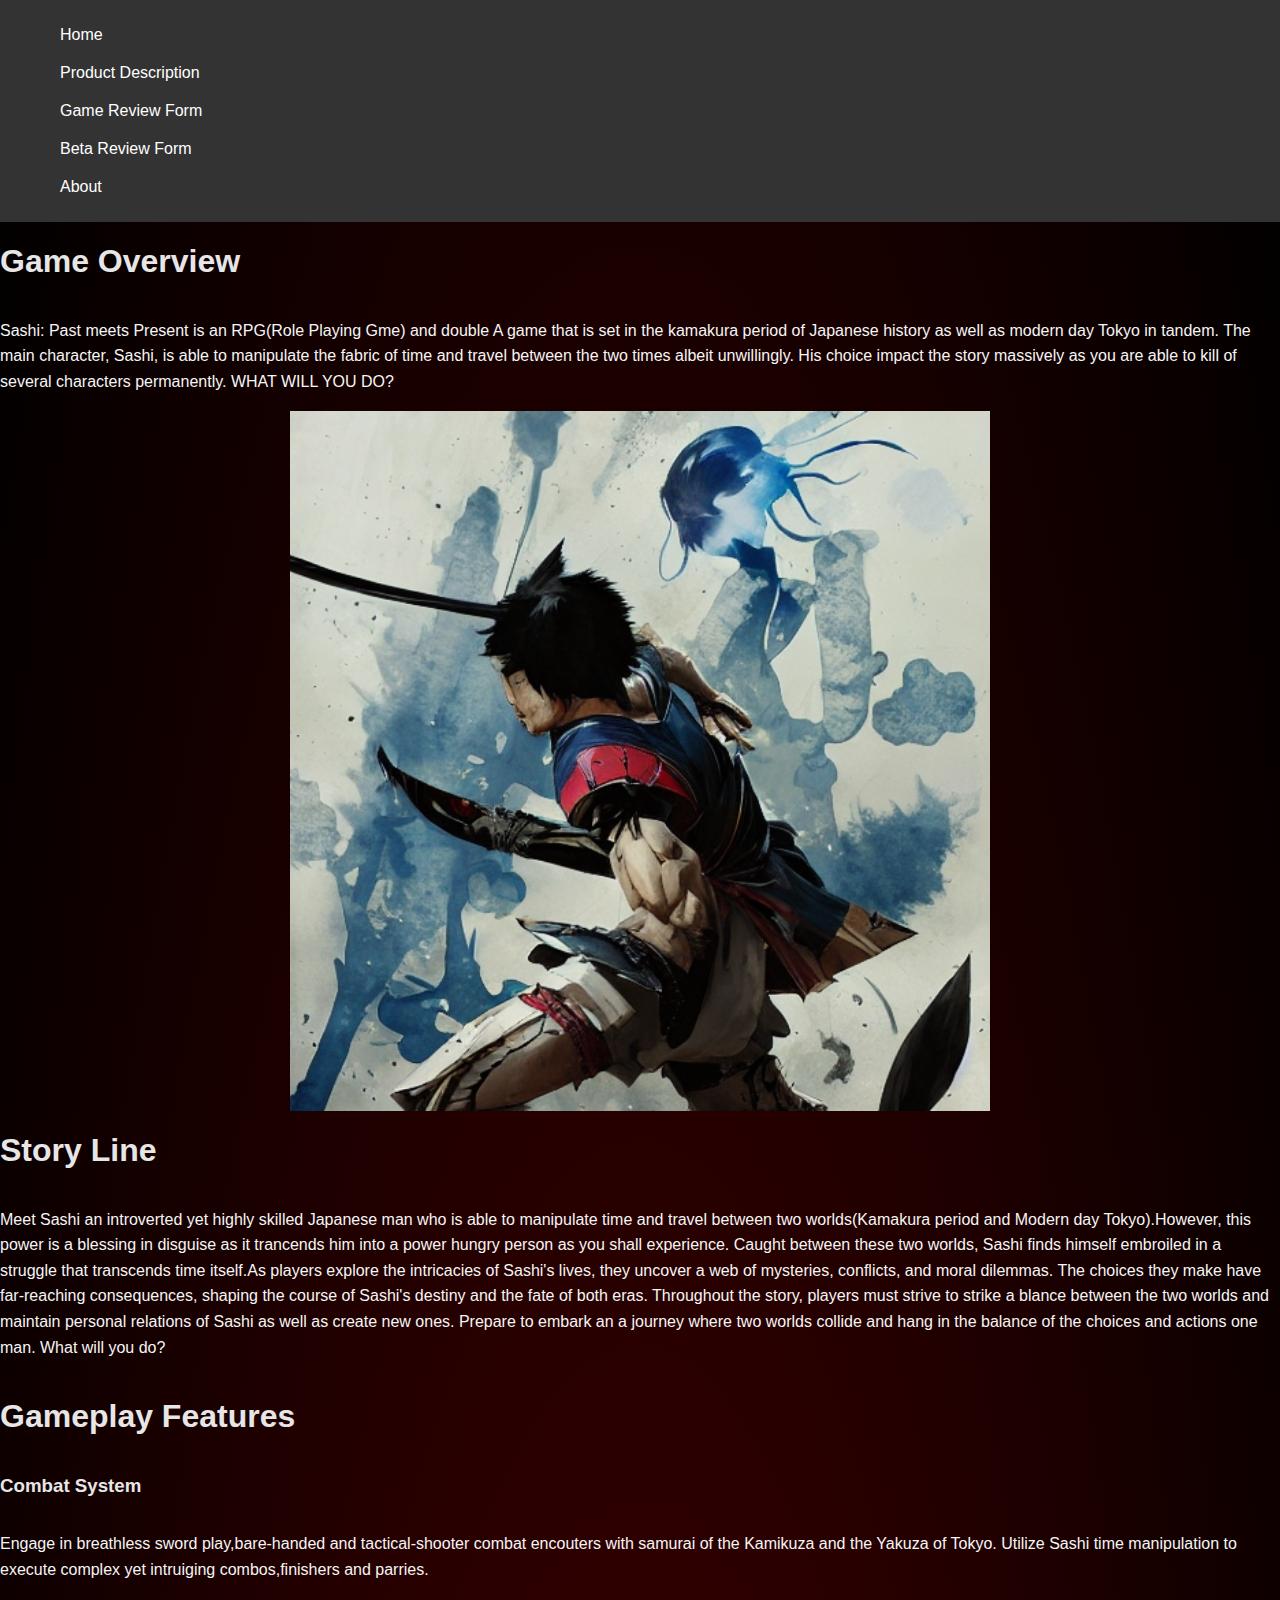
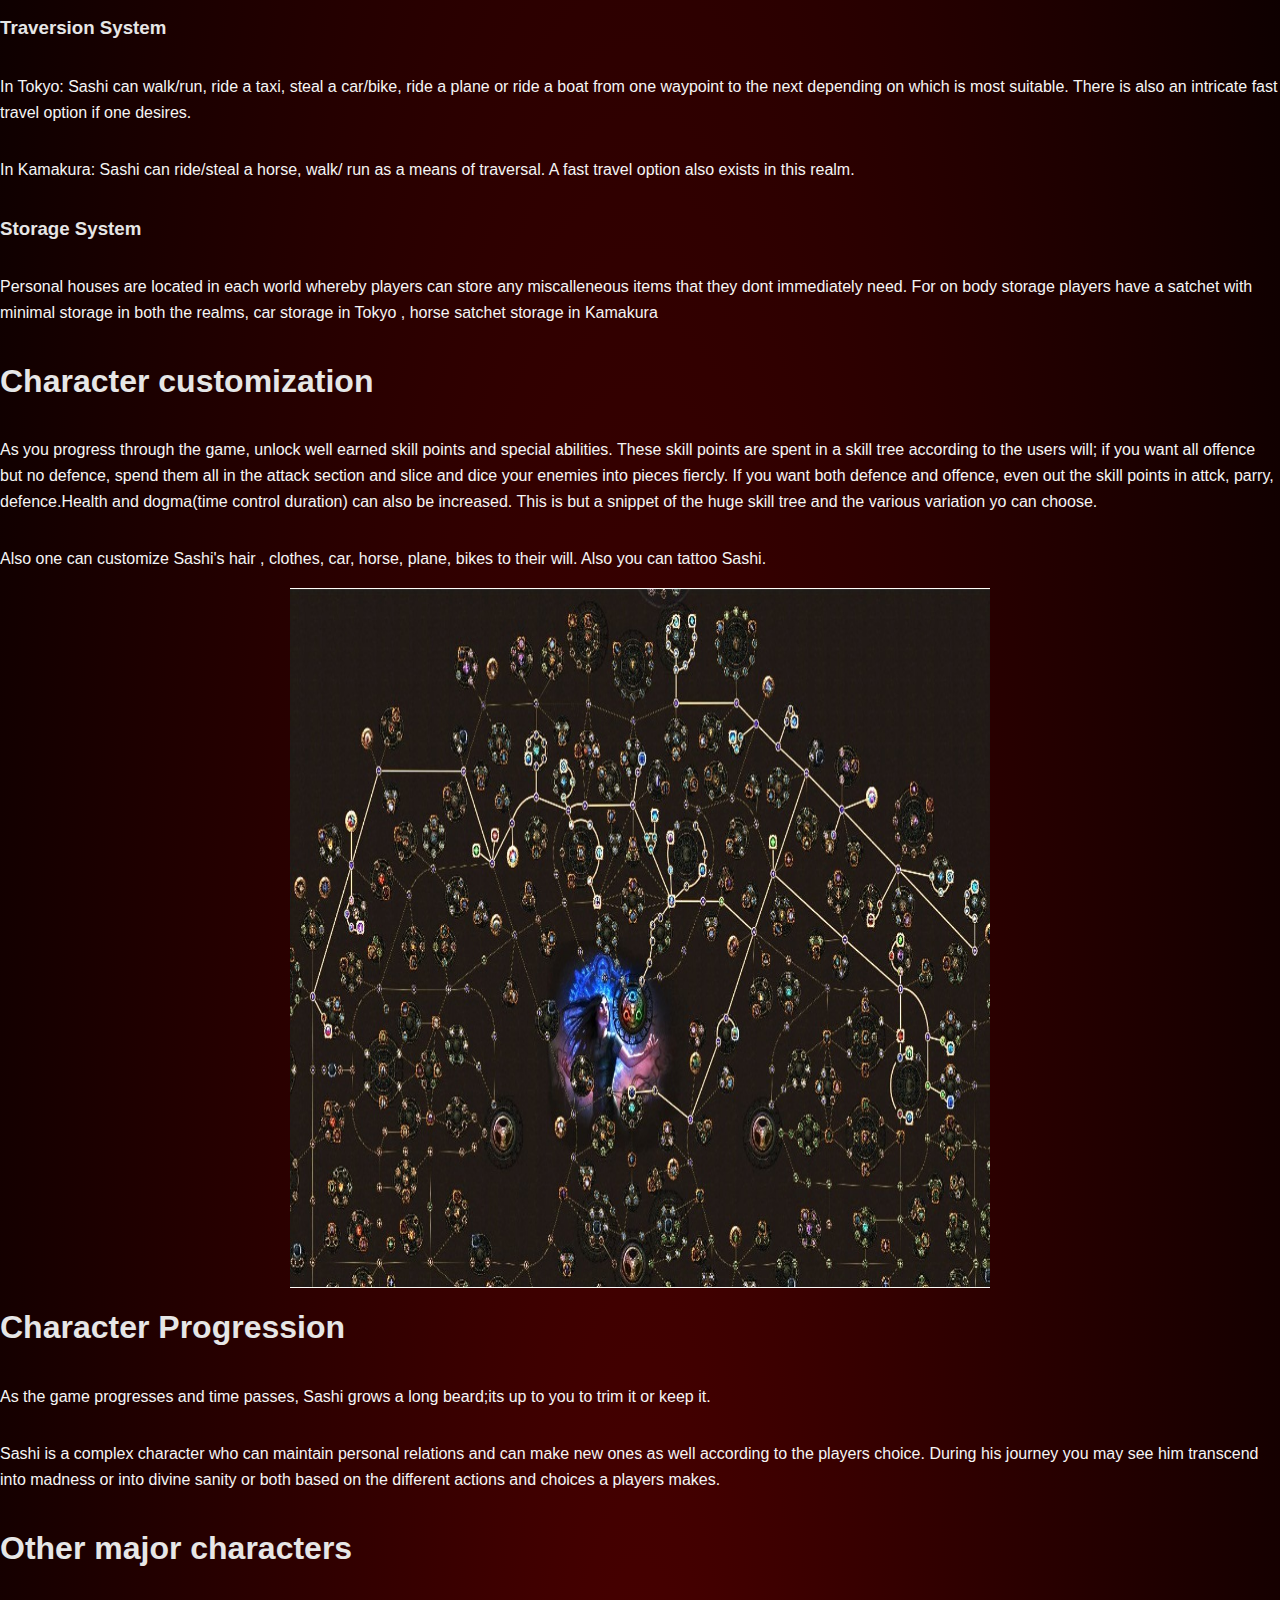
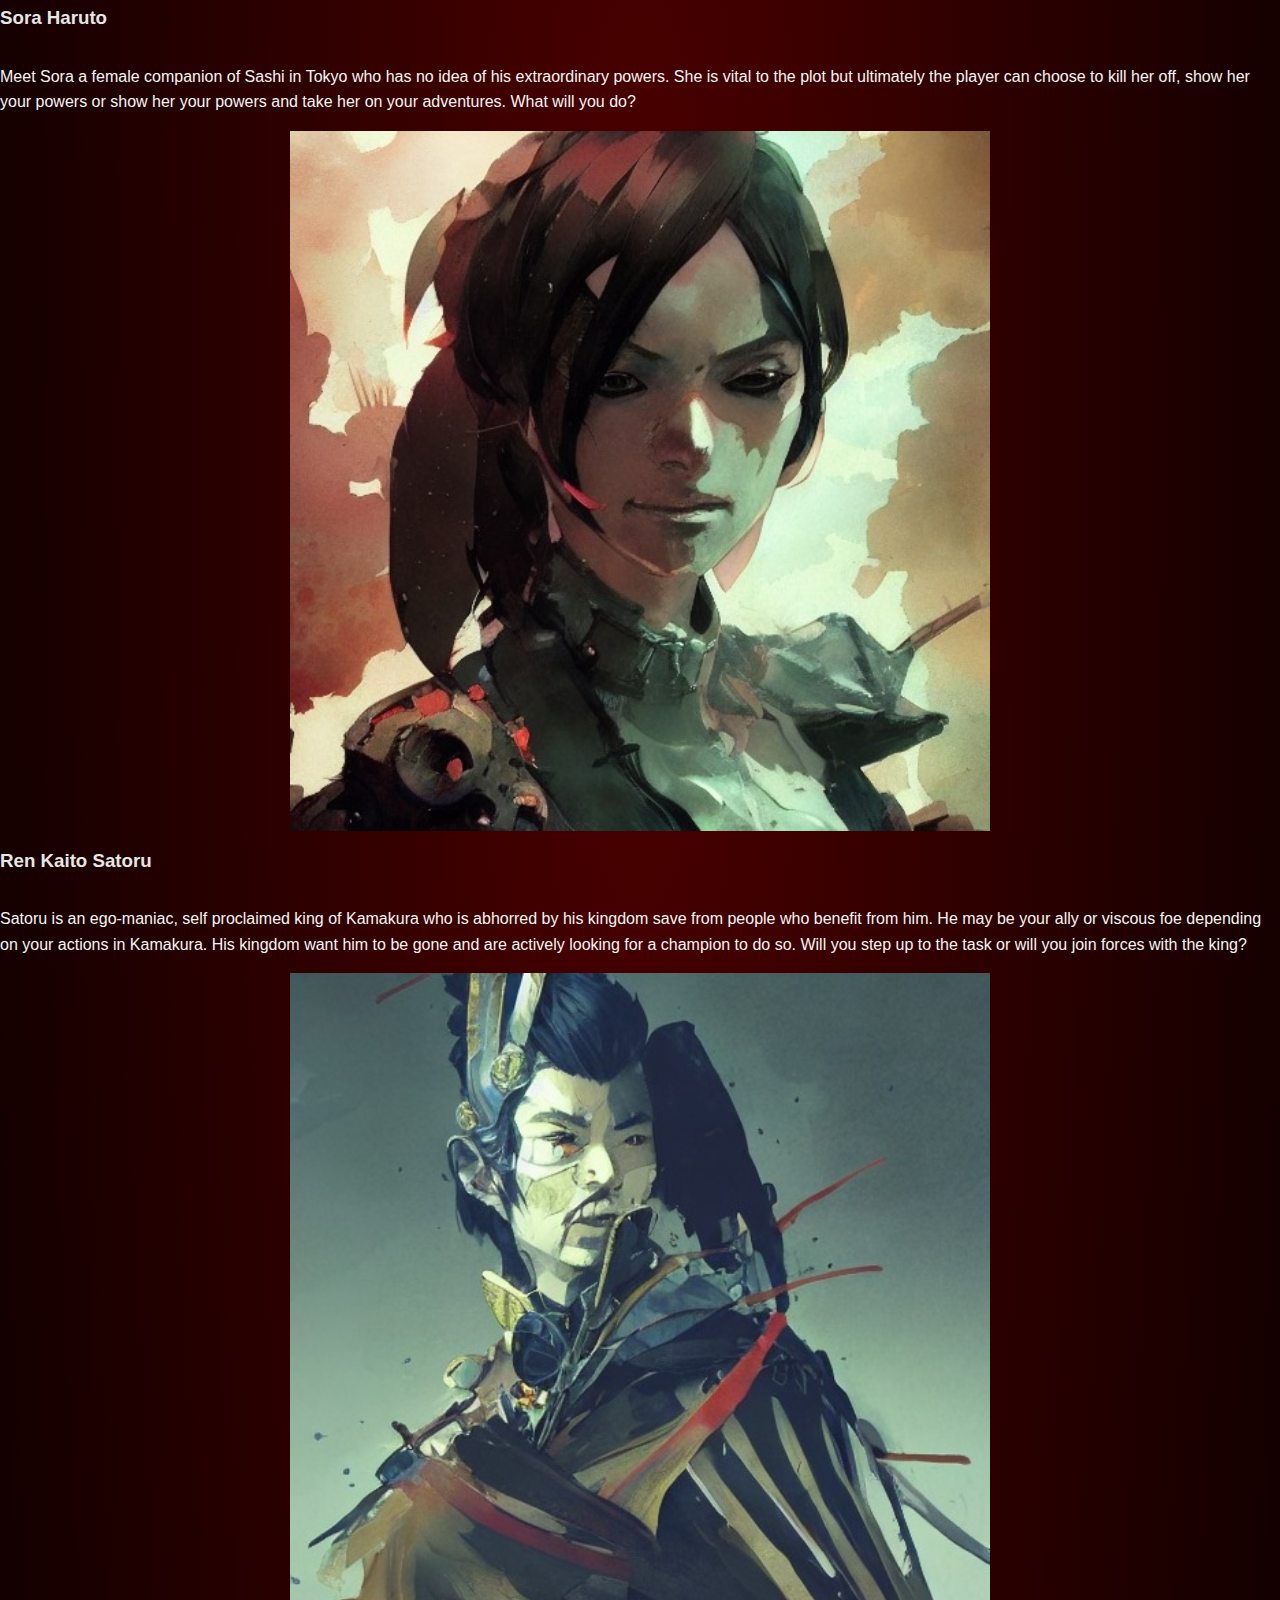
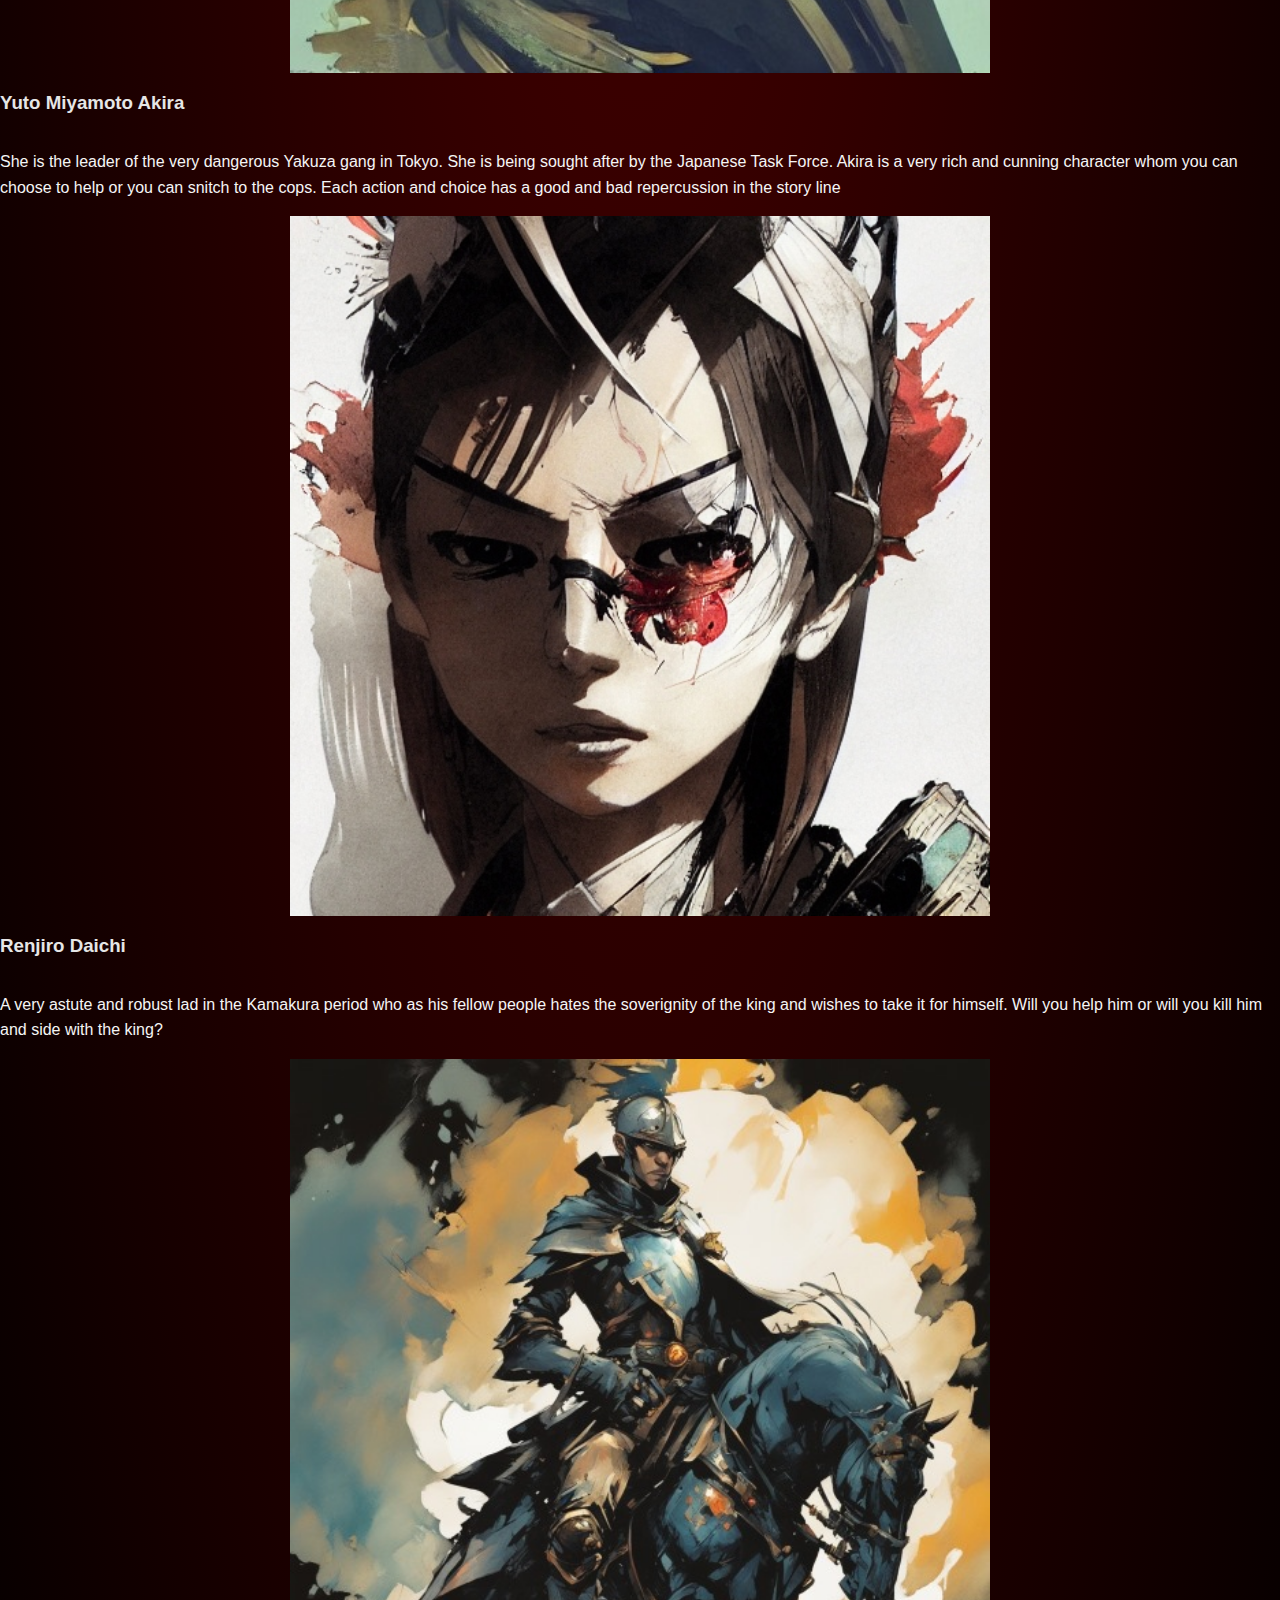
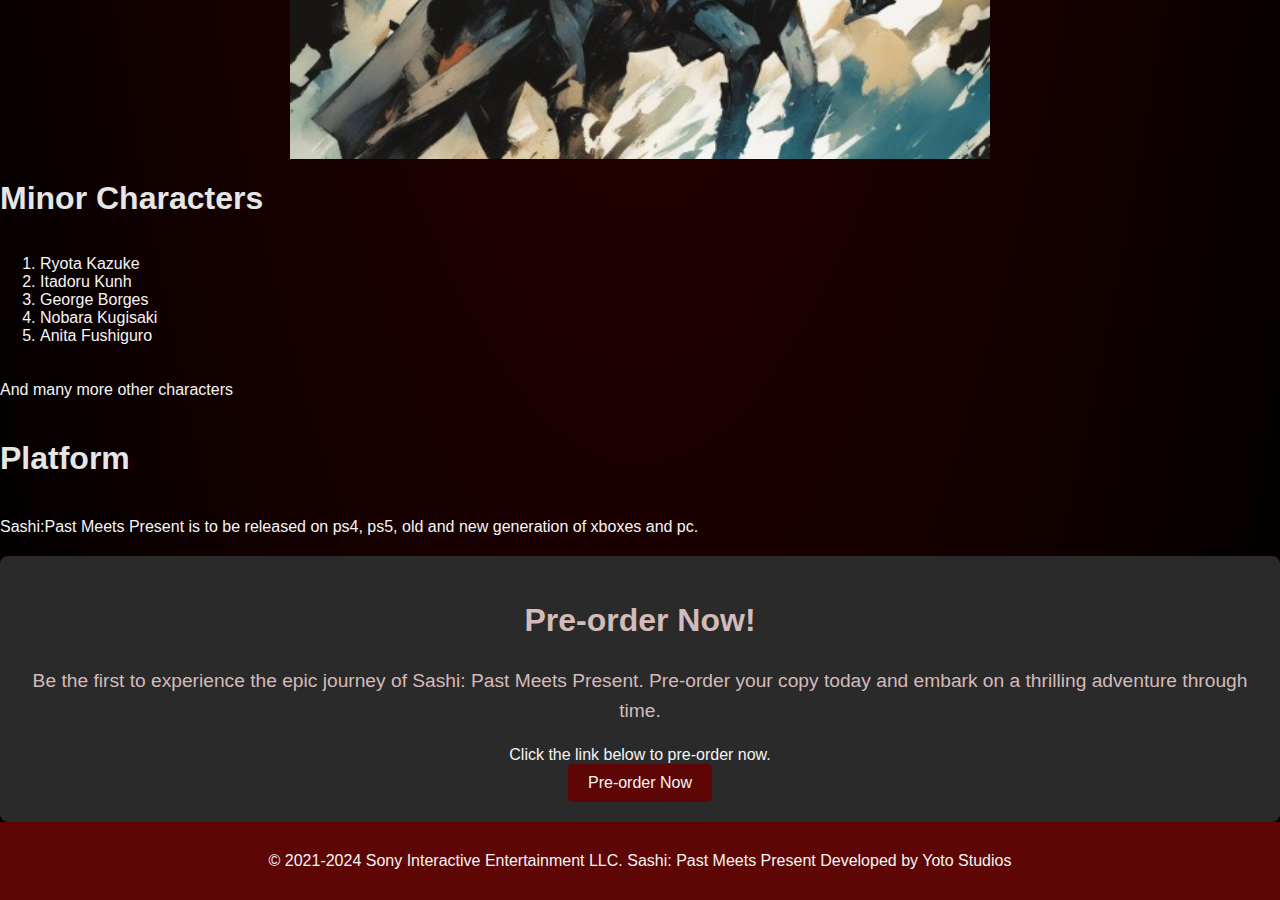
<file: Web Assignment/product.html>
<!DOCTYPE html>
<html lang="en">
<head>
    <meta charset="UTF-8">
    <meta name="viewport" content="width=device-width, initial-scale=1.0">
    <title>CIT-227-078/2022 Ian Kiprono</title>
    <link rel="stylesheet" href="product.css">

</head>
<body>
    <nav>
        <ul>
            <li><a href="index.html">Home</a></li>
            <li><a href="product.html">Product Description</a></li>
            <li><a href="enquiry.html">Game Review Form</a></li>
            <li><a href="beta.html">Beta Review Form</a></li>
            <li><a href="about.html">About</a></li>
        </ul>
    </nav>


    <h1>Game Overview</h1>
    <p>Sashi: Past meets Present is an RPG(Role Playing Gme) and double A game that is set in the kamakura period of Japanese history as well as modern day Tokyo in tandem. The main character, Sashi, is able to manipulate the fabric of time and travel between the two times albeit unwillingly. His choice impact the story massively as you are able to kill of several characters permanently. WHAT WILL YOU DO?</p>
    <div class="immg">
        <img src="Desc.jpg" width="700" height="700">
    </div>
    <h1>Story Line</h1>
    <p>Meet Sashi an introverted yet highly skilled Japanese man who is able to manipulate time and travel between two worlds(Kamakura period and Modern day Tokyo).However, this power is a blessing in disguise as it trancends him into a power hungry person as you shall experience. Caught between these two worlds, Sashi finds himself embroiled in a struggle that transcends time itself.As players explore the intricacies of Sashi's lives, they uncover a web of mysteries, conflicts, and moral dilemmas. The choices they make have far-reaching consequences, shaping the course of Sashi's destiny and the fate of both eras. Throughout the story, players must strive to strike a blance between the two worlds and maintain personal relations of Sashi as well as create new ones. Prepare to embark an a journey where two worlds collide and hang in the balance of the choices and actions one man. What will you do?</p>

    <h1>Gameplay Features</h1>
    <h3>Combat System</h3>
    <p>Engage in breathless sword play,bare-handed and tactical-shooter combat encouters with samurai of the Kamikuza and the Yakuza of Tokyo. Utilize Sashi time manipulation to execute complex yet intruiging combos,finishers and parries.</p>

    <h3>Traversion System</h3>
    <p>In Tokyo: Sashi can walk/run, ride a taxi, steal a car/bike, ride a plane or ride a boat from one waypoint to the next depending on which is most suitable. There is also an intricate fast travel option if one desires.</p>
    <p>In Kamakura: Sashi can ride/steal a horse, walk/ run as a means of traversal. A fast travel option also exists in this realm.</p>

    <h3>Storage System</h3>
    <p>Personal houses are located in each world whereby players can store any miscalleneous items that they dont immediately need. For on body storage players have a satchet with minimal storage in both the realms, car storage in Tokyo , horse satchet storage in Kamakura</p>

    <h1>Character customization</h1>
    <p>As you progress through the game, unlock well earned skill points and special abilities. These skill points are spent in a skill tree according to the users will; if you want all offence but no defence, spend them all in the attack section and slice and dice your enemies into pieces fiercly. If you want both defence and offence, even out the skill points in attck, parry, defence.Health and dogma(time control duration) can also be increased. This is but a snippet of the huge skill tree and the various variation yo can choose.</p>
    <p>Also one can customize Sashi's hair , clothes, car, horse, plane, bikes to their will. Also you can tattoo Sashi.</p>
    <div class="immg">
    <img src="SkillTree.jpg" height="700" width="700">
    </div>
    <h1>Character Progression</h1>
    
    <p>As the game progresses and time passes, Sashi grows a long beard;its up to you to trim it or keep it.</p>
    <p>Sashi is a complex character who can maintain personal relations and can make new ones as well according to the players choice. During his journey you may see him transcend into madness or into divine sanity or both based on the different actions and choices a players makes.</p>

    <h1>Other major characters</h1>
    <h3>Sora Haruto</h3>
    <p>Meet Sora a female companion of Sashi in Tokyo who has no idea of his extraordinary powers. She is vital to the plot but ultimately the player can choose to kill her off, show her your powers or show her your powers and take her on your adventures. What will you do?</p>
    <div class="immg">
        <img src="Female.jpg" height="700" width="700">
        </div>
    <h3>Ren Kaito Satoru</h3>
    <p>Satoru is an ego-maniac, self proclaimed king of Kamakura who is abhorred by his kingdom save from people who benefit from him. He may be your ally or viscous foe depending on your actions in Kamakura. His kingdom want him to be gone and are actively looking for a champion to do so. Will you step up to the task or will you join forces with the king?</p>
    <div class="immg">
        <img src="King.jpg" height="700" width="700">
        </div>
    <h3>Yuto Miyamoto Akira</h3>
    <p>She is the leader of the very dangerous Yakuza gang in Tokyo. She is being sought after by the Japanese Task Force. Akira is a very rich and cunning character whom you can choose to help or you can snitch to the cops. Each action and choice has a good and bad repercussion in the story line</p>
    <div class="immg">
        <img src="Leader.jpg" height="700" width="700">
        </div>
    <h3>Renjiro Daichi</h3>
    <p>A very astute and robust lad in the Kamakura period who as his fellow people hates the soverignity of the king and wishes to take it for himself. Will you help him or will you kill him and side with the king?</p>
    <div class="immg">
        <img src="male.jpg" height="700" width="700">
        </div>
    <h1>Minor Characters</h1>
    <ol>
        <li>Ryota Kazuke</li>
        <li>Itadoru Kunh</li>
        <li>George Borges</li>
        <li>Nobara Kugisaki</li>
        <li>Anita Fushiguro</li>
    </ol>
    <p>And many more other characters</p>

    <h1>Platform</h1>
    <p>Sashi:Past Meets Present is to be released on ps4, ps5, old and new generation of xboxes and pc.</p>

    <div class="call-to-action">
        <h2>Pre-order Now!</h2>
        <p>Be the first to experience the epic journey of Sashi: Past Meets Present. Pre-order your copy today and embark on a thrilling adventure through time.</p>
        Click the link below to pre-order now.<br>
        <a href="#" class="btn">Pre-order Now</a>
    </div>

    <footer>
        <p>&copy; 2021-2024 Sony Interactive Entertainment LLC. Sashi: Past Meets Present Developed by Yoto Studios</p>
    </footer>
</body>
</html>
</file>
<file: Web Assignment/index.css>
body {
    font-family: Arial, sans-serif;
    background-color: #000; 
    background-image: radial-gradient(#4b0000, #000); 
    color: #f5f5f5;
    margin: 0;
    padding: 0;
    display: flex;
    flex-direction: column;
    min-height: 100vh;
}

nav {
    list-style-type: none;
    margin: 0;
    padding: 0;
    background-color: #333;
}

nav ul li {
    display: inline;
}

nav ul li a {
    display: block;
    padding: 10px 20px;
    color: #fff;
    text-decoration: none;
    transition: background-color 0.3s ease;
}

nav ul li a:hover {
    background-color: #bb1111;
    border-radius: 5px;
}

h1, h2, h3 {
    color: #e6e6e6;
    text-align: center;
}

p {
    line-height: 1.6;
    padding: 0 20px;
}

.sashi {
    text-align: center;
}

.sashi img {
    display: block;
    margin: 0 auto;
    animation: float 2s ease-out infinite;
}

.rotate {
    display: flex;
    justify-content: center;
    margin-bottom: 20px;
    text-decoration: none;
}

.rotate a {
    transition: transform 0.3s ease;
}

.rotate a:hover {
    transform: rotate(90deg);
}

.logo-container {
    position: fixed; 
    right: 10px;
    bottom: 10px;
    background-color: #1f1f1f;
    padding: 10px;
    display: flex;
    align-items: center;
    z-index: 1000; 
}



.logo-container img {
    margin-left: 10px;
    transition: transform 0.3s ease;
}

.logo-container img:hover {
    transform: scale(1.1);
}

.esrb-logo {
    position: static;
    left: 10px;
    bottom: 10px;
    background-color: #1f1f1f;
    padding: 10px;
}

footer {
    text-align: center;
    padding: 10px 0;
    background-color: #5e0505;
    color: #f5f5f5;
    width: 100%;
    margin-top: auto;
}

@keyframes float {
    0% {
        transform: translateY(0px);
    }
    50% {
        transform: translateY(-23px);
    }
    100% {
        transform: translateY(0px);
    }
}
</file>
<file: Web Assignment/about.css>
* {
    margin: 0;
    padding: 0;
    box-sizing: border-box;
}


body {
    font-family: "Nunito", sans-serif;
    background-color: #000; 
    background-image: radial-gradient(#4b0000, #000); 
    padding: 20px;
    color: #f5f5f5;
}




nav ul li {
    display: inline;
}

nav ul li a {
    display: block;
    padding: 10px 20px;
    color: #fff;
    text-decoration: none;
}

nav ul li a:hover {
    background-color: #bb1111;
}


h2 {
    margin-top: 20px;
    
}

h1 {
    text-align: center;
    margin-top: 20px;
}
h4{
    background-color: antiquewhite;
    color: rgb(5, 5, 5);
    padding: 0.5rem;
    border-bottom: 2px solid black;
    font-weight: bolder;
    display: flex;
    justify-content: space-evenly;
}

p {
    line-height: 1.6;
    margin-bottom: 10px;
}

nav {
    list-style-type: none;
    margin: 0;
    padding: 0;
    background-color: #333;
}




.card {
    display: flex;
    flex-direction: column;
    align-items: center; 
    width: 250px;
    background-color: #222; 
    border-radius: 10px;
    overflow: hidden;
    box-shadow: 0 4px 8px rgba(255, 0, 0, 0.2); 
    color: #f5f5f5; 
    text-align: center; 
    margin: 20px auto; 
}


.card figure {
    margin: 0;
}

.card img {
    width: 100%;
    height: 250px;
    object-fit: cover;
}


.card figcaption {
    font-weight: bold;
    padding: 10px;
    font-size: 1.2rem;
    background-color: #4b0000; 
    text-align: center; 
    margin: 0; 
    display: block; 
}


footer {
    text-align: center;
    padding: 10px;
    background-color: #4b0000; 
    color: #fff;
    margin-top: 20px;
}


@media screen and (min-width: 768px) {
    .card figcaption {
        font-size: 1.5rem;
    }
}

@media screen and (min-width: 1200px) {
    .card figcaption {
        font-size: 2rem;
    }
}
</file>
<file: Web Assignment/beta.css>
body {
    font-family: Arial, sans-serif;
    background-color: #000; 
    background-image: radial-gradient(#4b0000, #000); 
    color: #f5f5f5;
    margin: 0;
    padding: 20px; 
}

h4 {
    margin-top: 30px; 
    color: #e6e6e6;
}

form {
    background-color: #333; 
    padding: 20px;
    border-radius: 10px;
    max-width: 800px;
    margin: 0 auto; /* Centers the form on the page */
    box-shadow: 0 4px 10px rgba(0, 0, 0, 0.2);
}

label {
    font-size: 1.1rem;
    margin-bottom: 5px;
    display: block; 
}

input[type="text"], input[type="email"], input[type="date"], input[list], select, textarea {
    width: 100%;
    padding: 10px;
    margin-bottom: 15px;
    border: none;
    border-radius: 5px;
    background-color: #444;
    color: #fff;
}

input[type="radio"], input[type="checkbox"] {
    margin-right: 10px;
}

.gender, .rating, .checkbox-group {
    margin-bottom: 15px;
}

button[type="submit"] {
    background-color: #bb1111;
    color: white;
    padding: 10px 20px;
    border: none;
    border-radius: 5px;
    font-size: 1.1rem;
    cursor: pointer;
    position: relative;
    align-self: center;
}

button[type="submit"]:hover {
    background-color: #e60000;
}

.input-group {
    margin-bottom: 15px;
}

.radio-group, .checkbox-group {
    display: inline-block;
    vertical-align: top;
}

.radio-group label, .checkbox-group label {
    display: inline-block;
    margin-right: 15px;
}

.radio-group input[type="radio"], .checkbox-group input[type="checkbox"] {
    margin-right: 5px;
    vertical-align: middle;
}

.radio-group label, .checkbox-group label {
    vertical-align: middle;
}
.star-rating {
    direction: rtl; /* flips the stars order */
    font-size: 2.3rem; 
    display: inline-flex;
    margin-bottom: 20px;
}

.star-rating label {
    color: rgb(138, 135, 135);
    cursor: pointer;
}

.star-rating input[type="radio"] {
    display: none;
}

.star-rating label:hover,
.star-rating label:hover ~ label, /* Selects all the labels (stars) and applies the subsequent CSS */
.star-rating input[type="radio"]:checked ~ label {
    color: rgb(189, 39, 13); /* Star color on hover or selection */
}

footer {
    text-align: center;
    padding: 20px 0;
    background-color: #5e0505;
    color: #f5f5f5;
    width: 100%;
    margin-top: 30px;
}

footer p {
    margin: 0;
    font-size: 0.9rem;
}

nav {
    list-style-type: none;
    margin: 0;
    padding: 0;
    background-color: #333;
}

nav ul li {
    display: inline;
}

nav ul li a {
    display: block;
    padding: 10px 20px;
    color: #fff;
    text-decoration: none;
}

nav ul li a:hover {
    background-color: #bb1111;
}
</file>
<file: Web Assignment/product.css>
body {
    font-family: Arial, sans-serif;
    background-color: #000; 
    background-image: radial-gradient(#4b0000, #000); 
    color: #f5f5f5;
    margin: 0;
    padding: 0;
    display: flex;
    flex-direction: column;
    min-height: 100vh;
}

footer {
    text-align: center;
    padding: 10px 0;
    background-color: #5e0505;
    color: #f5f5f5;
    position: static;
    bottom: 0;
    width: 100%;
}

nav {
    list-style-type: none;
    margin: 0;
    padding: 0;
    background-color: #333;
}

nav ul li {
    display: inline;
}

nav ul li a {
    display: block;
    padding: 10px 20px;
    color: #fff;
    text-decoration: none;
}

nav ul li a:hover {
    background-color: #bb1111;
}

h1, h2, h3 {
    color: #e6e6e6;
}

p {
    line-height: 1.6;
}

.call-to-action {
    background-color: #2a2a2a;
    padding: 20px;
    border-radius: 8px;
    text-align: center;
}

.call-to-action h2 {
    font-size: 2em; 
    font-weight: bold; 
    color: #d4bbbb; 
}

.call-to-action p {
    font-size: 1.2em; 
    color: #d4bbbb; 
}

.call-to-action .btn {
    display: inline-block;
    background-color: #5e0505;
    color: #f5f5f5;
    text-decoration: none;
    padding: 10px 20px;
    border-radius: 5px;
    transition: background-color 0.3s ease;
}

.call-to-action .btn:hover {
    background-color: #8a0707;
}
.immg {
    text-align: center;
}

.immg img {
    display: block;
    margin: 0 auto;
}
</file>
